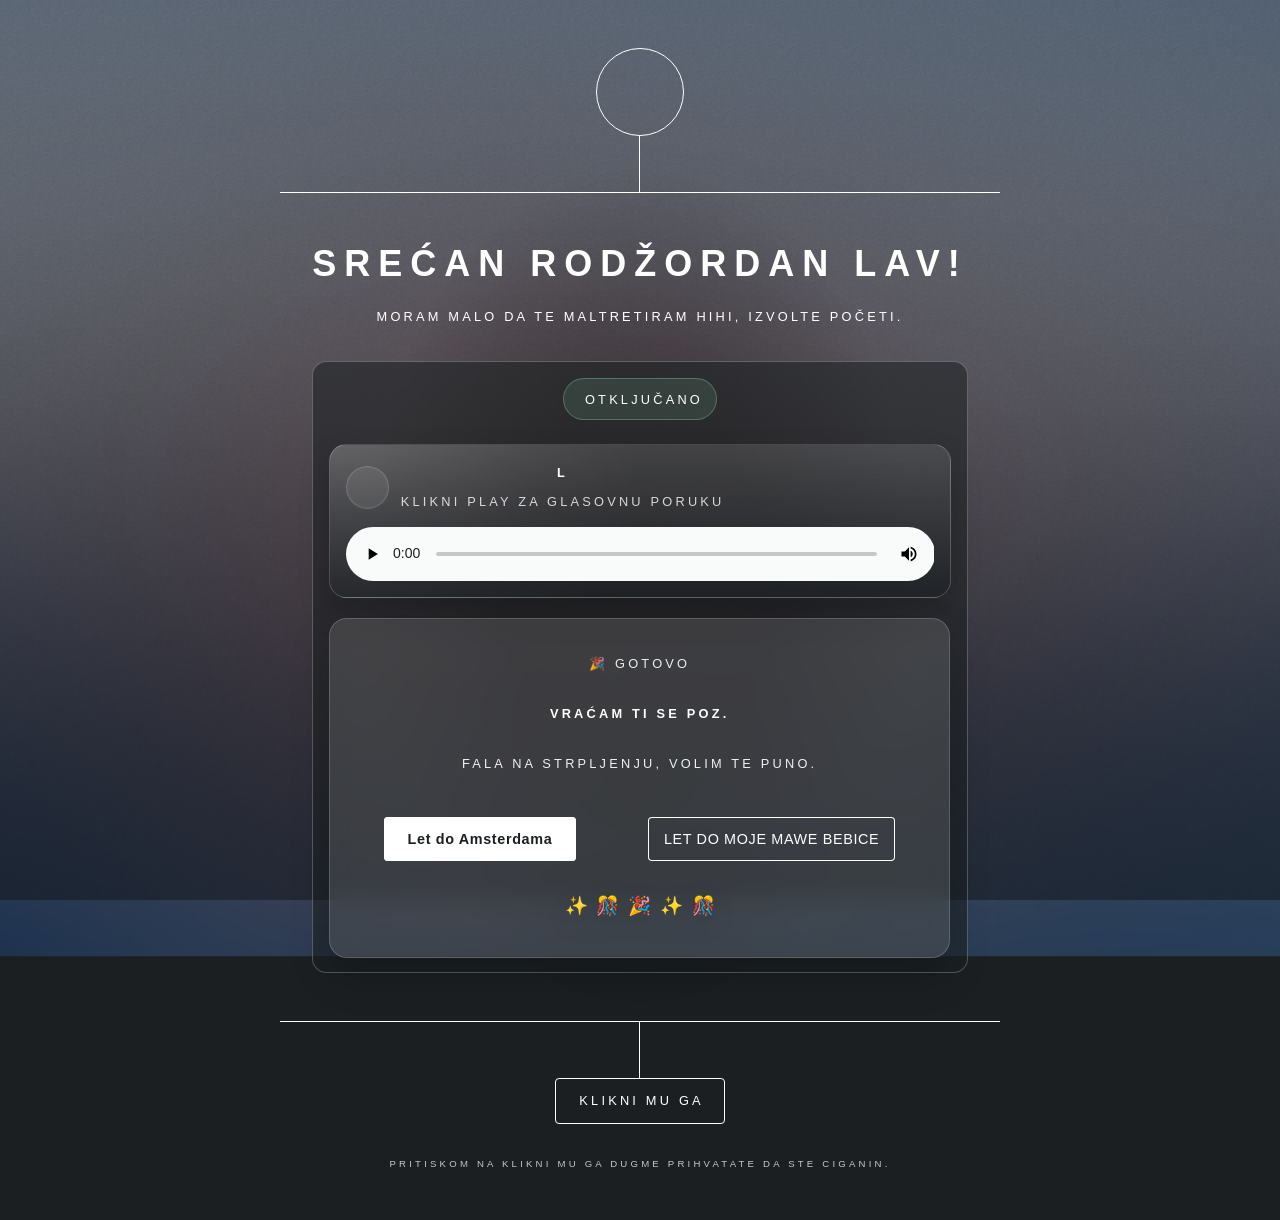
<file: index.html>
<!DOCTYPE HTML>
<!--Daj nemoj zezati da ovo čitaš, mani se sajta-->
<html>
	<head>
		<title>SREĆAN ROĐENDAN FUFI</title>
		<meta charset="utf-8" />
		<meta name="viewport" content="width=device-width, initial-scale=1, user-scalable=no" />
		<link rel="icon" type="image/jpeg" href="images/stevke.enc" />
		<link rel="stylesheet" href="assets/css/main.css" />
		<noscript><link rel="stylesheet" href="assets/css/noscript.css" /></noscript>
	</head>
	<body class="is-preload">

		<!-- Wrapper -->
			<div id="wrapper">

				<!-- Header -->
					<header id="header">
						<div class="logo">
							<span class="icon solid fa-birthday-cake"></span>
						</div>
						<div class="content">
							<div class="inner">
								<h1>Srećan rodžordan lav!</h1>
								<p>Moram malo da te maltretiram hihi, izvolte početi.</p>
								<div class="return-countdown" id="returnCountdown">
									<div class="voice-locked" id="voiceLocked">
										<p class="voice-badge"><span class="icon solid fa-lock"></span> Zapečaćena glasovna</p>
										<p class="countdown-label">Otvara se 18. juna 2026. u ponoć</p>
										<p class="countdown-value" id="countdownValue">--:--:--</p>
										<p class="voice-hint">Nemoš da me sušaš još.</p>
									</div>
									<div class="voice-unlocked" id="voiceUnlocked" hidden>
										<p class="voice-badge voice-badge-open"><span class="icon solid fa-envelope-open-text"></span> Otključano</p>
										<div class="voice-player-shell">
											<div class="voice-player-head">
												<div class="voice-player-mark">
														<span class="icon solid fa-headphones"></span>
												</div>
												<div class="voice-player-copy">
													<p class="voice-player-title">L</p>
													<p class="voice-player-subtitle">Klikni play za glasovnu poruku</p>
												</div>
											</div>
											<audio class="voice-audio" controls preload="metadata" src="images/lav.ogg"></audio>
										</div>
									</div>
									<div class="return-home-countdown" id="homeCountdownWrap">
										<p class="voice-badge"><span class="icon solid fa-house"></span> Povratak kući</p>
										<p class="countdown-label">Odbrojavanje do 20. juna 2026. u ponoć</p>
										<p class="countdown-value" id="homeCountdownValue">--:--:--</p>
										<p class="voice-hint">Stižem ti lavvvv</p>
									</div>
									<div class="return-celebration" id="returnCelebration" hidden>
										<p class="celebration-badge">🎉 GOTOVO</p>
										<p class="celebration-title">Vraćam ti se poz.</p>
										<p class="celebration-copy">Fala na strpljenju, volim te puno.</p>
										<div class="celebration-links">
											<a class="button primary celebration-link" href="https://www.flightaware.com/live/flight/KLM1758" target="_blank" rel="noopener noreferrer">Let do Amsterdama</a>
											<a class="button celebration-link" href="https://www.flightaware.com/live/flight/KLM1985" target="_blank" rel="noopener noreferrer">LET DO MOJE MAWE BEBICE</a>
										</div>
										<div class="celebration-confetti" aria-hidden="true">
											<span>✨</span><span>🎊</span><span>🎉</span><span>✨</span><span>🎊</span>
										</div>
									</div>
								</div>
							</div>
						</div>
						<nav>
							<ul>
								<li><a href="#prvopitanje">Klikni mu ga</a></li>
							</ul>
						</nav>
					</header>

				<!-- Main -->
					<div id="main">

						<!-- Prvo pitanje -->
							<article id="prvopitanje" class="love-article">
								<h2 class="major">Jel me voliš?</h2>
								<div class="love-panel">
									<p class="love-copy">Pazi šta radiš nemoj da te sanjam.</p>
									<div class="love-actions">
										<button type="button" class="button primary love-yes" id="loveYes">Da</button>
										<button type="button" class="button love-no" id="loveNo">Ne</button>
									</div>
									<div class="love-result" id="loveResult" hidden>
										<div class="love-result-frame">
											<img src="images/beba.webp" alt="Beba koja se smeje" />
											<p>znao sam da me voliš hihi</p>
											<a href="#r2-korak-x9q2" class="button primary love-next" id="loveNext" hidden>Teraj dalje</a>
										</div>
									</div>
								</div>
							</article>

						<!-- Drugo pitanje (mamac hash) -->
							<article id="drugopitanje" class="love-article love-article-note">
								<h2 class="major">Drugo pitanje</h2>
								<div class="love-panel">
									<p class="love-copy">ne preskači korake prebiću te nemaš pojma :P</p>
								</div>
							</article>

						<!-- Drugo pitanje (pravi hash) -->
							<article id="r2-korak-x9q2" class="love-article love-second-real">
								<h2 class="major">Drugo pitanje</h2>
								<div class="love-panel">
									<p class="love-copy">Koliko mi nedostaješ?</p>
									<div class="second-options" id="secondOptions">
										<button type="button" class="button second-answer" data-answer="wrong">1. Nebitna si</button>
										<button type="button" class="button second-answer" data-answer="wrong">2. Malo</button>
										<button type="button" class="button second-answer" data-answer="wrong">3. 'Naaaaako</button>
										<button type="button" class="button primary second-answer" data-answer="right">4. Toliko da ti pravim sajt kad god imam trunku slobodnog vremena</button>
									</div>
									<div class="love-result" id="secondResult" hidden>
										<div class="love-result-frame">
											<img id="secondResultImage" src="images/zec.webp" alt="Zec" />
											<p id="secondResultText">nije tačno ali okej :(</p>
											<a href="#r3-korak-m7p4" class="button primary">Vlado maltretiraj me još</a>
										</div>
									</div>
								</div>
							</article>

						<!-- Trece pitanje (mamac hash) -->
							<article id="trecepitanje" class="love-article love-article-note">
								<h2 class="major">Treće pitanje</h2>
								<div class="love-panel">
									<p class="love-copy">ne preskači korake prebiću te nemaš pojma :P</p>
								</div>
							</article>

						<!-- Trece pitanje (pravi hash) -->
							<article id="r3-korak-m7p4" class="love-article love-third-real">
								<h2 class="major">Treće pitanje</h2>
								<div class="love-panel">
									<p class="love-copy">E sad malo jači maltret hehehehe</p>
									<p class="love-copy">Prevedi payload:</p>
									<pre class="challenge-payload"><code>YnJhdm8gaGFrZXJ1IG1vag==</code></pre>
									<p class="love-copy">Šta je plain text poruka?</p>
									<div class="challenge-answer">
										<input type="text" id="thirdChallengeInput" placeholder="Upiši odgovor" autocomplete="off" />
										<button type="button" class="button primary" id="thirdChallengeCheck">Proveri</button>
									</div>
									<div class="challenge-outcome" id="thirdChallengeOutcome" hidden>
										<p class="challenge-result" id="thirdChallengeResult"></p>
										<video id="thirdSuccessVideo" class="challenge-video" src="images/kiss.mp4" playsinline muted loop preload="metadata" hidden></video>
										<a href="#zavrsnica-l4v" class="button primary" id="finalPageLink" hidden>Otiđi na nagradu</a>
									</div>
								</div>
							</article>

						<!-- Zavrsna stranica -->
							<article id="zavrsnica-l4v" class="love-article love-article-note">
								<h2 class="major">BRAVO LJUBAVIIII!!!</h2>
								<div class="love-panel">
									<span class="image main"><img src="images/džordan.png" alt="Džordan" /></span>
									<p class="love-copy">Čestitam gospođo ljubavi, uspešno ste preživeli maltret, za nagradu se obratite Vašoj jačoj polovini. Puno Vas volim i ljubim i grlim i mazim i maltretiram i smaram, sporcki poz.</p>
								</div>
							</article>


					</div>

				<!-- Footer -->
					<footer id="footer">
						<p class="copyright">pritiskom na klikni mu ga dugme prihvatate da ste ciganin.</p>
					</footer>

			</div>

		<!-- BG -->
			<div id="bg"></div>

		<!-- Scripts -->
			<script src="assets/js/jquery.min.js"></script>
			<script src="assets/js/browser.min.js"></script>
			<script src="assets/js/breakpoints.min.js"></script>
			<script src="assets/js/util.js"></script>
			<script src="assets/js/main.js"></script>
			<script>
				(function () {
					var countdownValue = document.getElementById('countdownValue');
						var homeCountdownValue = document.getElementById('homeCountdownValue');
					var voiceLocked = document.getElementById('voiceLocked');
					var voiceUnlocked = document.getElementById('voiceUnlocked');
					var homeCountdownWrap = document.getElementById('homeCountdownWrap');
					var returnCelebration = document.getElementById('returnCelebration');
					var countdownTarget = new Date(2026, 5, 18, 0, 0, 0);
						var homeCountdownTarget = new Date(2026, 5, 20, 0, 0, 0);

					function pad(value) {
						return String(value).padStart(2, '0');
					}

					function updateCountdown() {
							if (!countdownValue && !homeCountdownValue)
							return;

						var diffMs = countdownTarget.getTime() - Date.now();
							var homeDiffMs = homeCountdownTarget.getTime() - Date.now();

						if (homeCountdownValue) {
							if (homeDiffMs <= 0) {
								homeCountdownValue.textContent = '00:00:00';
								if (homeCountdownWrap)
									homeCountdownWrap.hidden = true;
								if (returnCelebration)
									returnCelebration.hidden = false;
							}
							else {
								var homeTotalSeconds = Math.floor(homeDiffMs / 1000);
								var homeHours = Math.floor(homeTotalSeconds / 3600);
								var homeMinutes = Math.floor((homeTotalSeconds % 3600) / 60);
								var homeSeconds = homeTotalSeconds % 60;
								homeCountdownValue.textContent = pad(homeHours) + ':' + pad(homeMinutes) + ':' + pad(homeSeconds);
								if (homeCountdownWrap)
									homeCountdownWrap.hidden = false;
								if (returnCelebration)
									returnCelebration.hidden = true;
							}
						}

						if (diffMs <= 0) {
							countdownValue.textContent = '00:00:00';
							if (voiceLocked)
								voiceLocked.hidden = true;
							if (voiceUnlocked)
								voiceUnlocked.hidden = false;
						}
						else {
							var totalSeconds = Math.floor(diffMs / 1000);
							var hours = Math.floor(totalSeconds / 3600);
							var minutes = Math.floor((totalSeconds % 3600) / 60);
							var seconds = totalSeconds % 60;

							if (countdownValue)
								countdownValue.textContent = pad(hours) + ':' + pad(minutes) + ':' + pad(seconds);
							if (voiceLocked)
								voiceLocked.hidden = false;
							if (voiceUnlocked)
								voiceUnlocked.hidden = true;
							}
					}

					updateCountdown();
					window.setInterval(updateCountdown, 1000);

					var loveArticle = document.getElementById('prvopitanje');
					if (!loveArticle)
						return;

					var loveActions = loveArticle.querySelector('.love-actions');
					var yesButton = document.getElementById('loveYes');
					var noButton = document.getElementById('loveNo');
					var loveResult = document.getElementById('loveResult');
					var loveNext = document.getElementById('loveNext');
					var secondOptions = document.getElementById('secondOptions');
					var secondResult = document.getElementById('secondResult');
					var secondResultImage = document.getElementById('secondResultImage');
					var secondResultText = document.getElementById('secondResultText');
					var thirdChallengeInput = document.getElementById('thirdChallengeInput');
					var thirdChallengeCheck = document.getElementById('thirdChallengeCheck');
					var thirdChallengeOutcome = document.getElementById('thirdChallengeOutcome');
					var thirdChallengeResult = document.getElementById('thirdChallengeResult');
					var thirdSuccessVideo = document.getElementById('thirdSuccessVideo');
					var finalPageLink = document.getElementById('finalPageLink');
					var thirdChallengeSolved = false;
					var noScale = 1;
					var yesScale = 1;
					var noOffsetX = 0;
					var noOffsetY = 0;
					var noFixedX = 0;
					var noFixedY = 0;

					function clamp(value, min, max) {
						return Math.max(min, Math.min(max, value));
					}

					function updateButtonTransforms() {
						yesButton.style.setProperty('--yes-scale', yesScale.toFixed(3));
						noButton.style.setProperty('--no-scale', noScale.toFixed(3));
						noButton.style.setProperty('--no-x', noOffsetX.toFixed(1) + 'px');
						noButton.style.setProperty('--no-y', noOffsetY.toFixed(1) + 'px');
						noButton.style.setProperty('--no-left', noFixedX.toFixed(1) + 'px');
						noButton.style.setProperty('--no-top', noFixedY.toFixed(1) + 'px');
					}

					function isFirstQuestionActive() {
						return loveArticle.classList.contains('active');
					}

					function canUseFirstQuestionButtons() {
						return isFirstQuestionActive() && !yesButton.disabled;
					}
					function moveNoButtonViewport(cursorX, cursorY) {
						var margin = 18;
						var width = Math.max(64, noButton.offsetWidth);
						var height = Math.max(44, noButton.offsetHeight);
						var maxX = Math.max(margin, window.innerWidth - width - margin);
						var maxY = Math.max(margin, window.innerHeight - height - margin);

						var candidateX = margin + Math.random() * (maxX - margin);
						var candidateY = margin + Math.random() * (maxY - margin);

						if (typeof cursorX === 'number' && typeof cursorY === 'number') {
							for (var i = 0; i < 7; i++) {
								var dx = (candidateX + width / 2) - cursorX;
								var dy = (candidateY + height / 2) - cursorY;
								if (Math.sqrt(dx * dx + dy * dy) > 170)
									break;
								candidateX = margin + Math.random() * (maxX - margin);
								candidateY = margin + Math.random() * (maxY - margin);
							}
						}

						noFixedX = candidateX;
						noFixedY = candidateY;
						noButton.classList.add('escape-mode');
						updateButtonTransforms();
					}

					function resetNoButtonPosition() {
						noButton.classList.remove('escape-mode');
						noOffsetX = 0;
						noOffsetY = 0;
						updateButtonTransforms();
					}

					function moveNoButton(event) {
						var bounds = loveActions.getBoundingClientRect();
						var noBounds = noButton.getBoundingClientRect();
						var centerX = noBounds.left + noBounds.width / 2;
						var centerY = noBounds.top + noBounds.height / 2;
						var deltaX = centerX - event.clientX;
						var deltaY = centerY - event.clientY;
						var distance = Math.sqrt(deltaX * deltaX + deltaY * deltaY) || 1;
						var pushX = (deltaX / distance) * 140;
						var pushY = (deltaY / distance) * 70;

						noOffsetX = clamp(noOffsetX + pushX, -160, 160);
						noOffsetY = clamp(noOffsetY + pushY, -80, 80);

						var maxX = Math.max(0, bounds.width - noBounds.width);
						var maxY = Math.max(0, bounds.height - noBounds.height);

						if (Math.abs(noOffsetX) > maxX)
							noOffsetX = clamp(noOffsetX, -maxX, maxX);

						if (Math.abs(noOffsetY) > maxY)
							noOffsetY = clamp(noOffsetY, -maxY, maxY);

						updateButtonTransforms();
					}

					yesButton.addEventListener('click', function () {
						loveResult.hidden = false;
						loveResult.classList.add('is-visible');
						loveNext.hidden = false;
						yesButton.classList.add('is-celebrating');
						yesButton.disabled = true;
						noButton.disabled = true;
						resetNoButtonPosition();
					});

					noButton.addEventListener('click', function () {
						if (noButton.disabled)
							return;
						noScale = Math.max(0.5, noScale - 0.08);
						yesScale = Math.min(1.45, yesScale + 0.06);
						moveNoButtonViewport();
						updateButtonTransforms();
					});

					noButton.addEventListener('mouseenter', function (event) {
						if (!canUseFirstQuestionButtons())
							return;
						moveNoButton(event);
						moveNoButtonViewport(event.clientX, event.clientY);
					});
					loveActions.addEventListener('mousemove', function (event) {
						if (!canUseFirstQuestionButtons())
							return;
						if (event.target === noButton || noButton.contains(event.target))
							moveNoButton(event);
					});

					document.addEventListener('mousemove', function (event) {
						if (!canUseFirstQuestionButtons())
							return;
						var rect = noButton.getBoundingClientRect();
						var nearX = event.clientX > (rect.left - 120) && event.clientX < (rect.right + 120);
						var nearY = event.clientY > (rect.top - 90) && event.clientY < (rect.bottom + 90);
						if (nearX && nearY)
							moveNoButtonViewport(event.clientX, event.clientY);
					});

					if (secondOptions && secondResult && secondResultImage && secondResultText) {
						secondOptions.addEventListener('click', function (event) {
							var target = event.target;
							if (!target.classList.contains('second-answer'))
								return;

							var isRight = target.getAttribute('data-answer') === 'right';

							if (isRight) {
								secondResultImage.src = 'images/maca.webp';
								secondResultImage.alt = 'Maca';
								secondResultText.textContent = 'tako je ljubavi';
							}
							else {
								secondResultImage.src = 'images/zec.webp';
								secondResultImage.alt = 'Zec';
								secondResultText.textContent = 'nije tačno ali okej :(';
							}

							secondResult.hidden = false;
							secondResult.classList.add('is-visible');

							var allSecondAnswers = secondOptions.querySelectorAll('.second-answer');
							for (var i = 0; i < allSecondAnswers.length; i++)
								allSecondAnswers[i].disabled = true;
						});
					}

					if (thirdChallengeInput && thirdChallengeCheck && thirdChallengeResult) {
						if (finalPageLink)
							finalPageLink.hidden = true;
						if (thirdSuccessVideo)
							thirdSuccessVideo.hidden = true;
						if (thirdChallengeOutcome)
							thirdChallengeOutcome.hidden = true;

						function normalizeAnswer(value) {
							return value
								.toLowerCase()
								.replace(/[čć]/g, 'c')
								.replace(/[š]/g, 's')
								.replace(/[ž]/g, 'z')
								.replace(/[đ]/g, 'dj')
								.replace(/[^a-z0-9\s]/g, '')
								.replace(/\s+/g, ' ')
								.trim();
						}

						function checkThirdChallenge() {
							var answer = normalizeAnswer(thirdChallengeInput.value);
							var isCorrect = answer === 'bravo hakeru moj';

							thirdChallengeResult.classList.remove('is-success', 'is-fail');
							if (thirdChallengeOutcome)
								thirdChallengeOutcome.hidden = false;

							if (isCorrect) {
								thirdChallengeSolved = true;
								thirdChallengeResult.textContent = 'To majstore, svaka čast na čet džipitiovanju!!!';
								thirdChallengeResult.classList.add('is-success');
								if (thirdSuccessVideo) {
									thirdSuccessVideo.hidden = false;
									thirdSuccessVideo.currentTime = 0;
									thirdSuccessVideo.play().catch(function () {});
								}
								if (finalPageLink)
									finalPageLink.hidden = false;

								thirdChallengeInput.readOnly = true;
								thirdChallengeInput.disabled = true;
								thirdChallengeCheck.disabled = true;
							}
							else {
								thirdChallengeResult.textContent = 'Netacno. Hint: dekodiraj Base64 payload.';
								thirdChallengeResult.classList.add('is-fail');
								if (thirdSuccessVideo)
									thirdSuccessVideo.hidden = true;
								if (finalPageLink)
									finalPageLink.hidden = true;
							}
						}

						thirdChallengeCheck.addEventListener('click', checkThirdChallenge);
						thirdChallengeInput.addEventListener('keydown', function (event) {
							if (event.key === 'Enter') {
								event.preventDefault();
								checkThirdChallenge();
							}
						});
					}

					window.addEventListener('hashchange', function () {
						if (location.hash === '#r3-korak-m7p4' && finalPageLink && !thirdChallengeSolved)
							finalPageLink.hidden = true;
						if (location.hash !== '#prvopitanje')
							resetNoButtonPosition();
					});

					updateButtonTransforms();
				})();
			</script>

	</body>
</html>
</file>
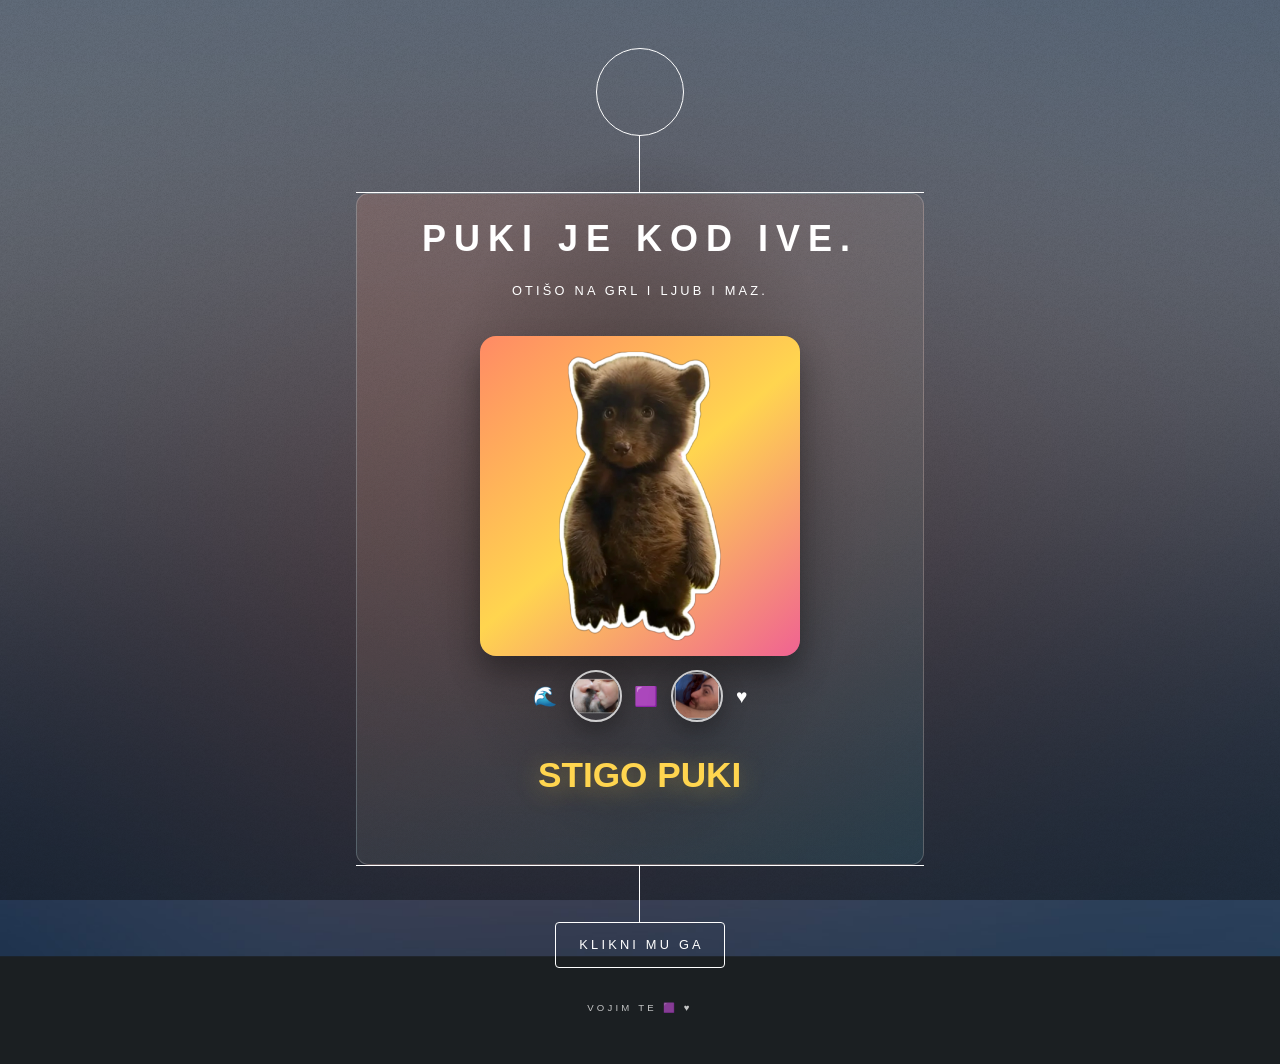
<file: puki-na-brodu.html>
<!-- beži bre ne čitaj skloni se -->
<!DOCTYPE HTML>
<html>
	<head>
		<title>PUKI NA BRODU</title>
		<meta charset="utf-8" />
		<meta name="viewport" content="width=device-width, initial-scale=1, user-scalable=no" />
		<link rel="icon" type="image/webp" href="images/puki.webp" />
		<link rel="stylesheet" href="assets/css/main.css" />
		<noscript><link rel="stylesheet" href="assets/css/noscript.css" /></noscript>
		<style>
			:root {
				--boja-1: #ff8a65;
				--boja-2: #ffd54f;
				--boja-3: #4dd0e1;
				--boja-4: #f06292;
				--staklo: rgba(255, 255, 255, 0.08);
			}

			#header .content .inner {
				background: linear-gradient(145deg, rgba(255, 138, 101, 0.16), rgba(77, 208, 225, 0.1));
				border: 1px solid rgba(255, 255, 255, 0.2);
				border-radius: 0.8rem;
				padding: 1.35rem;
			}

			.osmeh-red {
				display: flex;
				justify-content: center;
				align-items: center;
				gap: 0.8rem;
				margin-top: 0.9rem;
				font-size: 1.2rem;
			}

			.ukras-slika {
				width: 52px;
				height: 52px;
				border-radius: 50%;
				object-fit: cover;
				border: 2px solid rgba(255, 255, 255, 0.75);
				box-shadow: 0 10px 24px rgba(0, 0, 0, 0.3);
			}

			.puki-glavna-slika-okvir {
				margin: 1rem auto 0;
				width: min(320px, 88%);
				padding: 0.35rem;
				border-radius: 1rem;
				background: linear-gradient(140deg, var(--boja-1), var(--boja-2), var(--boja-4));
				box-shadow: 0 16px 30px rgba(0, 0, 0, 0.35);
			}

			.puki-glavna-slika {
				display: block;
				width: 100%;
				aspect-ratio: 1 / 1;
				object-fit: cover;
				border-radius: 0.8rem;
			}

			.brod-kutija {
				display: grid;
				gap: 1.25rem;
			}

			.pretraga-kutija {
				margin-bottom: 1.5rem;
				padding: 1rem 1rem 0.9rem;
				border: 1px solid rgba(255, 255, 255, 0.2);
				border-radius: 0.8rem;
				background: linear-gradient(135deg, rgba(255, 138, 101, 0.14), rgba(77, 208, 225, 0.08));
				box-shadow: 0 14px 28px rgba(0,0,0,0.18);
			}

			.pretraga-label {
				display: block;
				margin-bottom: 0.65rem;
				font-size: 0.82rem;
				letter-spacing: 0.14rem;
				text-transform: uppercase;
				opacity: 0.9;
			}

			.pretraga-okvir {
				display: flex;
				align-items: center;
				gap: 0.6rem;
				padding: 0.8rem 0.9rem;
				border-radius: 999px;
				background: rgba(255, 255, 255, 0.04);
				border: 1px solid rgba(255, 255, 255, 0.2);
				transition: border-color 180ms ease, box-shadow 180ms ease;
			}

			.pretraga-okvir:focus-within {
				border-color: rgba(255, 213, 79, 0.9);
				box-shadow: 0 0 0 3px rgba(255, 213, 79, 0.12);
			}

			.pretraga-okvir input {
				width: 100%;
				background: transparent;
				border: none;
				color: #fff;
				font: inherit;
				padding: 0;
				outline: none;
			}

			.pretraga-okvir input::placeholder {
				color: rgba(255,255,255,0.6);
			}

			.pretraga-ikona {
				font-size: 1.15rem;
			}

			.pretraga-tagovi {
				display: flex;
				flex-wrap: wrap;
				gap: 0.5rem;
				margin-top: 0.8rem;
			}

			.pretraga-tag {
				display: inline-flex;
				align-items: center;
				justify-content: center;
				min-height: 2.35rem;
				padding: 0.42rem 0.72rem;
				border-radius: 999px;
				border: 1px solid rgba(255,255,255,0.18);
				background: rgba(255,255,255,0.04);
				color: #fff;
				font-size: 0.72rem;
				letter-spacing: 0.03rem;
				cursor: pointer;
				transition: transform 180ms ease, background 180ms ease, border-color 180ms ease;
			}

			.pretraga-tag:hover {
				transform: translateY(-1px);
				background: rgba(255, 213, 79, 0.08);
				border-color: rgba(255, 213, 79, 0.75);
			}

			.pretraga-tag.izabrano {
				background: linear-gradient(135deg, var(--boja-1), var(--boja-4));
				border-color: transparent;
				box-shadow: 0 8px 18px rgba(240, 98, 146, 0.22);
			}

			.pretraga-odgovor {
				display: none;
				margin-top: 0.9rem;
				padding: 0.9rem 1rem;
				border-left: 3px solid var(--boja-2);
				border-radius: 0.6rem;
				background: rgba(255,255,255,0.04);
				animation: poruka-uzdah 440ms ease;
			}

			.pretraga-odgovor.otvoreno {
				display: block;
			}

			.pretraga-odgovor strong {
				color: #ffd54f;
			}

			@keyframes poruka-uzdah {
				0% { opacity: 0; transform: translateY(8px); }
				100% { opacity: 1; transform: translateY(0); }
			}

			.stranice-tabovi {
				display: flex;
				flex-wrap: wrap;
				gap: 0.55rem;
				margin: 0.3rem 0 1.15rem;
			}

			.stranica-dugme {
				padding: 0.5rem 0.85rem;
				border-radius: 999px;
				border: 1px solid rgba(255,255,255,0.18);
				background: rgba(255,255,255,0.04);
				color: #fff;
				font-size: 0.72rem;
				letter-spacing: 0.04rem;
				text-transform: uppercase;
				cursor: pointer;
				transition: all 180ms ease;
			}

			.stranica-dugme.aktivan {
				background: linear-gradient(135deg, var(--boja-1), var(--boja-4));
				border-color: transparent;
				box-shadow: 0 10px 22px rgba(240, 98, 146, 0.25);
			}

			.brod-kartica {
				border: 1px solid rgba(255, 255, 255, 0.25);
				border-radius: 0.5rem;
				padding: 1rem 1.1rem;
				background: linear-gradient(135deg, var(--staklo), rgba(255, 255, 255, 0.02));
				backdrop-filter: blur(6px);
				cursor: pointer;
				transition: transform 180ms ease, border-color 180ms ease, box-shadow 180ms ease;
			}

			.brod-kartica:hover {
				transform: translateY(-2px);
				border-color: rgba(255, 213, 79, 0.75);
				box-shadow: 0 12px 24px rgba(0, 0, 0, 0.25);
			}

			.brod-kartica:focus-visible {
				outline: 2px solid var(--boja-2);
				outline-offset: 2px;
			}

			.brod-oznaka {
				display: inline-flex;
				align-items: center;
				gap: 0.45rem;
				font-size: 0.75rem;
				letter-spacing: 0.16rem;
				text-transform: uppercase;
				opacity: 0.86;
			}

			.brod-kartica h3 {
				margin: 0.65rem 0 0.5rem;
				font-size: 1rem;
				letter-spacing: 0.05rem;
			}

			.brod-kartica p {
				margin: 0;
				line-height: 1.75;
			}

			.poruka-zaglavlje {
				display: flex;
				justify-content: space-between;
				align-items: center;
				gap: 0.8rem;
			}

			.poruka-emodzi {
				font-size: 1.25rem;
			}

			.poruka-hint {
				display: block;
				margin-top: 0.4rem;
				font-size: 0.8rem;
				opacity: 0.8;
			}

			.poruka-strelica {
				font-size: 1.1rem;
				opacity: 0.9;
				transition: transform 220ms ease;
			}

			.brod-kartica.otvorena .poruka-strelica {
				transform: rotate(180deg);
			}

			.poruka-sadrzaj {
				max-height: 0;
				overflow: hidden;
				opacity: 0;
				transform: translateY(-5px);
				transition: max-height 360ms ease, opacity 280ms ease, transform 280ms ease, margin-top 280ms ease;
				margin-top: 0;
			}

			.brod-kartica.otvorena .poruka-sadrzaj {
				max-height: 420px;
				opacity: 1;
				transform: translateY(0);
				margin-top: 0.65rem;
			}

			.slika-poruke {
				width: 100%;
				max-width: 320px;
				display: block;
				margin-top: 0.7rem;
				border-radius: 0.6rem;
				border: 1px solid rgba(255, 255, 255, 0.35);
			}

			.brod-odbrojavanje {
				font-size: 1.5rem;
				font-weight: 700;
				letter-spacing: 0.08rem;
				line-height: 1.2;
				word-break: break-word;
			}

			#header .content .inner .brod-odbrojavanje.stigao-puki {
				margin-top: 1.1rem;
				font-size: 2.2rem;
				letter-spacing: 0;
				color: var(--boja-2);
				text-shadow: 0 4px 24px rgba(255, 213, 79, 0.38);
				animation: dolazak-puki 700ms cubic-bezier(0.2, 0.8, 0.2, 1) both;
			}

			@keyframes dolazak-puki {
				0% { opacity: 0; transform: translateY(8px) scale(0.94); }
				70% { opacity: 1; transform: translateY(0) scale(1.03); }
				100% { opacity: 1; transform: scale(1); }
			}

			.brod-podtekst {
				opacity: 0.84;
				margin-top: 0.35rem;
				font-size: 0.92rem;
			}

			.letovi-okvir {
				margin: 1rem auto 0;
				max-width: 30rem;
				padding: 0.8rem;
				border: 1px solid rgba(255, 255, 255, 0.18);
				border-radius: 0.7rem;
				background: rgba(255, 255, 255, 0.04);
			}

			.letovi-naslov {
				margin: 0 0 0.55rem;
				font-size: 0.75rem;
				letter-spacing: 0.1rem;
				text-transform: uppercase;
				opacity: 0.78;
			}

			.letovi-lista {
				display: grid;
				grid-template-columns: repeat(2, minmax(0, 1fr));
				gap: 0.55rem;
			}

			.let-link {
				display: flex;
				flex-direction: column;
				align-items: flex-start;
				gap: 0.15rem;
				min-width: 0;
				padding: 0.65rem 0.75rem;
				border: 1px solid rgba(255, 255, 255, 0.15);
				border-radius: 0.45rem;
				background: rgba(255, 255, 255, 0.035);
				color: #fff;
				text-align: left;
				text-decoration: none;
				transition: background 180ms ease, border-color 180ms ease, transform 180ms ease;
			}

			.let-link:hover {
				transform: translateY(-2px);
				border-color: rgba(255, 213, 79, 0.7);
				background: rgba(255, 213, 79, 0.08);
			}

			.let-link:focus-visible {
				outline: 2px solid var(--boja-2);
				outline-offset: 2px;
			}

			.let-broj {
				font-weight: 700;
				color: var(--boja-2);
			}

			.let-ruta {
				font-size: 0.72rem;
				line-height: 1.4;
				opacity: 0.85;
			}

			.napomena-azuriranje {
				display: block;
				margin-top: 0.75rem;
				font-size: 0.78rem;
				opacity: 0.65;
			}

			.vracen-status {
				color: #8bffb4;
				font-weight: 700;
			}

			@media screen and (max-width: 736px) {
				.brod-odbrojavanje {
					font-size: 1.2rem;
				}

				#header .content .inner .brod-odbrojavanje.stigao-puki {
					font-size: 1.65rem;
				}

				.ukras-slika {
					width: 42px;
					height: 42px;
				}

				.puki-glavna-slika-okvir {
					width: min(250px, 92%);
				}
			}
		</style>
	</head>
	<body class="is-preload">

		<div id="wrapper">
			<header id="header">
				<div class="logo">
					<span class="icon solid fa-ship"></span>
				</div>
				<div class="content">
					<div class="inner">
						<h1 id="naslovPovratka">Puki je na brodu.</h1>
						<p id="podnaslovPovratka">Otišo da pere ruke i gasi požare.</p>
						<div class="puki-glavna-slika-okvir">
							<img class="puki-glavna-slika" src="images/puki.webp" alt="Puki na početnoj" />
						</div>
						<div class="osmeh-red" aria-hidden="true">
							<span>🌊</span>
							<img class="ukras-slika" src="images/ljub.webp" alt="" />
							<span>🟪</span>
							<img class="ukras-slika" src="images/grl.webp" alt="" />
							<span>♥️</span>
						</div>
						<p class="brod-odbrojavanje" id="odbrojavanjeSati">Odbrojavanje</p>
						<p class="brod-podtekst" id="odbrojavanjeOpis">Puki povratak dan trijes prvi oktobar.</p>
								<div class="letovi-okvir" aria-label="Praćenje letova 31. oktobra">
									<p class="letovi-naslov">Pukijev put · 31. oktobar</p>
									<div class="letovi-lista">
										<a class="let-link" href="https://www.flightradar24.com/data/flights/kl1758" target="_blank" rel="noopener noreferrer" aria-label="Prati let KL1758 od Hamburga do Amsterdama">
											<span class="let-broj">✈ PRVI LET DO IVE</span>
											<span class="let-ruta">Hamburg → Amsterdam</span>
										</a>
										<a class="let-link" href="https://www.flightradar24.com/data/flights/kl1985" target="_blank" rel="noopener noreferrer" aria-label="Prati let KL1985 od Amsterdama do Srbije">
											<span class="let-broj">✈ DRUGI LET DO IVE</span>
											<span class="let-ruta">Amsterdam → Srbija</span>
										</a>
									</div>
								</div>
					</div>
				</div>
				<nav>
					<ul>
						<li><a href="#poruke">Klikni mu ga</a></li>
					</ul>
				</nav>
			</header>

			<div id="main">
				<article id="poruke">
					<h2 class="major">Otvori kad...</h2>
						<div class="pretraga-kutija">
							<p class="pretraga-label">Kako se danas osećate gospođice lav?</p>
							<div class="pretraga-tagovi" aria-label="Osećanja i potrebe">
								<button class="pretraga-tag" type="button" data-tag="teško">🌧️ Teško mi je</button>
								<button class="pretraga-tag" type="button" data-tag="nedostaje">💌 Nedostaješ mi</button>
								<button class="pretraga-tag" type="button" data-tag="umorna">😴 Umorna sam</button>
								<button class="pretraga-tag" type="button" data-tag="tužna">🌧️ Tužna sam</button>
								<button class="pretraga-tag" type="button" data-tag="sama">🫂 Trebaš mi</button>
								<button class="pretraga-tag" type="button" data-tag="sreća">☀️ Srećna sam</button>
								<button class="pretraga-tag" type="button" data-tag="mir">🫧 Treba mi mir</button>
							</div>
						</div>

					<div class="brod-kutija">
							<section class="brod-kartica poruka-kartica" id="karticaUvekTu" data-kategorija="bliskost" data-emocije="nedostaje" data-tags="nedostaje ljubav bliskost volim te topao" role="button" tabindex="0" aria-expanded="false" aria-controls="sadrzajUvekTu">
							<p class="brod-oznaka"><span class="icon solid fa-envelope-open-text"></span> Poruka</p>
							<div class="poruka-zaglavlje">
								<h3>Otvori kad ti baš falim</h3>
								<span class="poruka-strelica" aria-hidden="true">▼</span>
							</div>
							<span class="poruka-hint"><span class="poruka-emodzi" aria-hidden="true">💌</span> Klikni karticu da otvoriš poruku.</span>
							<div class="poruka-sadrzaj" id="sadrzajUvekTu">
								<p>
									A bre stenčugo...<br />
									Nemo pačeš, mnogo te vojim i nedostaješ mi.<br />
									Brzo se vraćam, nećeš ni osetiti. 🟪 
								</p>
								<img class="slika-poruke" src="images/WhatsApp Image 2026-08-28 at 14.34.20.jpeg" alt="Puki i ti u bliskom trenutku" />
							</div>
						</section>

						<section class="brod-kartica poruka-kartica" id="karticaPet" data-kategorija="teško" data-emocije="teško" data-tags="teško tuga nevolja stres nervozna nesigurnost" role="button" tabindex="0" aria-expanded="false" aria-controls="sadrzajPet">
							<p class="brod-oznaka"><span class="icon solid fa-envelope-open-text"></span> Poruka</p>
							<div class="poruka-zaglavlje">
								<h3>Otvori kad ti je najteže</h3>
								<span class="poruka-strelica" aria-hidden="true">▼</span>
							</div>
							<span class="poruka-hint"><span class="poruka-emodzi" aria-hidden="true">💌</span> Klikni karticu da otvoriš poruku.</span>
							<div class="poruka-sadrzaj" id="sadrzajPet">
								<p>
									Lavv znam da ti je ponekad teško kad ti se nakupi sve, i problemi i obaveze i nemanje pukija, i da se osećaš kao da sama prolaziš kroz to.<br />
									Kad ti se to desi, otvori ovu poruku i seti se da nisi sama u tome. Ja sam ovde, iako nisam pored tebe.<br />
									Ti si moja najvažnija stvar, i to se ne menja ni kad je lako ni kad je teško u životu.
								</p>
								<img class="slika-poruke" src="images/WhatsApp Image 2026-08-28 at 14.34.21 (1).jpeg" alt="Puki i ti zajedno" />
							</div>
						</section>

						<section class="brod-kartica poruka-kartica" id="karticaDevetMeseci" data-emocije="devet meseci" role="button" tabindex="0" aria-expanded="false" aria-controls="sadrzajDevetMeseci">
							<p class="brod-oznaka"><span class="icon solid fa-heart"></span> 9 meseci</p>
							<div class="poruka-zaglavlje">
								<h3>Otvori kad slavimo 9 meseci</h3>
								<span class="poruka-strelica" aria-hidden="true">▼</span>
							</div>
							<span class="poruka-hint"><span class="poruka-emodzi" aria-hidden="true">🎉</span> Posebna poruka za naš mali datum.</span>
							<div class="poruka-sadrzaj" id="sadrzajDevetMeseci">
								<p>
									Danas nam je devet meseci lav. Hvala ti za sve naše razgovore, grlove, gluposti i trenutke koje pamtim samo zato što su naši.<br />
									Nije svaki dan bio savršen, ali je svaki bio deo nečega što mi mnogo znači. Volim te i jedva čekam da te vidim.<br />
									Srećnih nam devet meseci. 🟪
								</p>
								<img class="slika-poruke" src="images/WhatsApp Image 2026-08-28 at 14.34.23.jpeg" alt="Puki i ti dok slavite devet meseci" />
							</div>
						</section>

						<section class="brod-kartica poruka-kartica" data-emocije="umorna" role="button" tabindex="0" aria-expanded="false" aria-controls="sadrzajUmorna">
							<p class="brod-oznaka"><span class="icon solid fa-envelope-open-text"></span> Poruka</p>
							<div class="poruka-zaglavlje">
								<h3>Otvori kad si umorna</h3>
								<span class="poruka-strelica" aria-hidden="true">▼</span>
							</div>
							<span class="poruka-hint"><span class="poruka-emodzi" aria-hidden="true">😴</span> Klikni karticu da otvoriš poruku.</span>
							<div class="poruka-sadrzaj" id="sadrzajUmorna">
								<p>
									Ne moraš danas sve da stigneš. Odmori malo, udahni i seti se da će ispitnih rokova biti uvek.<br />
									Sve će proći vremenom, ne moraš sve sama, puki je uvek tu za tebe. Volim te!
								</p>
								<img class="slika-poruke" src="images/WhatsApp Image 2026-08-28 at 14.34.21 (2).jpeg" alt="Puki i ti zajedno" />
							</div>
						</section>

						<section class="brod-kartica poruka-kartica" data-emocije="tužna" role="button" tabindex="0" aria-expanded="false" aria-controls="sadrzajTuzna">
							<p class="brod-oznaka"><span class="icon solid fa-envelope-open-text"></span> Poruka</p>
							<div class="poruka-zaglavlje">
								<h3>Otvori kad si tužna</h3>
								<span class="poruka-strelica" aria-hidden="true">▼</span>
							</div>
							<span class="poruka-hint"><span class="poruka-emodzi" aria-hidden="true">🌧️</span> Klikni karticu da otvoriš poruku.</span>
							<div class="poruka-sadrzaj" id="sadrzajTuzna">
								<p>Ne moraš da budeš dobro ovog trenutka. Voleo bih da mogu da te grl i maz i ljub, ali dok ne mogu, samo znaj da mislim na tebe i da će ovo proći. Tu sam za tebe.</p>
								<img class="slika-poruke" src="images/WhatsApp Image 2026-08-28 at 14.34.23 (1).jpeg" alt="Puki i ti zajedno" />
							</div>
						</section>

						<section class="brod-kartica poruka-kartica" data-emocije="sama" role="button" tabindex="0" aria-expanded="false" aria-controls="sadrzajSama">
							<p class="brod-oznaka"><span class="icon solid fa-envelope-open-text"></span> Poruka</p>
							<div class="poruka-zaglavlje">
								<h3>Otvori kad ti treba da znaš da sam tu</h3>
								<span class="poruka-strelica" aria-hidden="true">▼</span>
							</div>
							<span class="poruka-hint"><span class="poruka-emodzi" aria-hidden="true">🫂</span> Klikni karticu da otvoriš poruku.</span>
							<div class="poruka-sadrzaj" id="sadrzajSama">
								<p>Bez obzira na to koliko smo daleko, nisi sama. Seti se da uvek imaš medu koji stalno misli na tebe, i koji će uvek biti tu za tebe.</p>
								<img class="slika-poruke" src="images/WhatsApp Image 2026-08-28 at 14.34.22.jpeg" alt="Puki i ti u zajedničkom trenutku" />
							</div>
						</section>

						<section class="brod-kartica poruka-kartica" data-emocije="sreća" role="button" tabindex="0" aria-expanded="false" aria-controls="sadrzajSreca">
							<p class="brod-oznaka"><span class="icon solid fa-envelope-open-text"></span> Poruka</p>
							<div class="poruka-zaglavlje">
								<h3>Otvori kad si srećna</h3>
								<span class="poruka-strelica" aria-hidden="true">▼</span>
							</div>
							<span class="poruka-hint"><span class="poruka-emodzi" aria-hidden="true">☀️</span> Klikni karticu da otvoriš poruku.</span>
							<div class="poruka-sadrzaj" id="sadrzajSreca">
								<p> Vojim kad si srećna, čak i kada nisam tu da to vidim uživo. Zapamti kako se sad osećaš i čuvaj to dok se ne vratim!</p>
								<img class="slika-poruke" src="images/WhatsApp Image 2026-08-28 at 14.34.23.jpeg" alt="Puki i ti nasmejani" />
							</div>
						</section>

						<section class="brod-kartica poruka-kartica" data-emocije="mir" role="button" tabindex="0" aria-expanded="false" aria-controls="sadrzajMir">
							<p class="brod-oznaka"><span class="icon solid fa-envelope-open-text"></span> Poruka</p>
							<div class="poruka-zaglavlje">
								<h3>Otvori kad ti treba mir</h3>
								<span class="poruka-strelica" aria-hidden="true">▼</span>
							</div>
							<span class="poruka-hint"><span class="poruka-emodzi" aria-hidden="true">🫧</span> Klikni karticu da otvoriš poruku.</span>
							<div class="poruka-sadrzaj" id="sadrzajMir">
								<p>Skloni se na minut od svega i udahni. Ne moraš sve da rešiš sada. Zamisli da sam pored tebe i da smo ušuškani i da se mazimo. Vojim te i tu sam.</p>
								<img class="slika-poruke" src="images/WhatsApp Image 2026-08-28 at 14.34.25.jpeg" alt="Puki i ti u mirnom trenutku" />
							</div>
						</section>

					</div>
				</article>
			</div>

			<footer id="footer">
				<p class="copyright">vojim te 🟪 ♥️</p>
			</footer>
		</div>

		<div id="bg"></div>

		<script src="assets/js/jquery.min.js"></script>
		<script src="assets/js/browser.min.js"></script>
		<script src="assets/js/breakpoints.min.js"></script>
		<script src="assets/js/util.js"></script>
		<script src="assets/js/main.js"></script>
		<script>
			(function () {
					var KARTICE = Array.prototype.slice.call(document.querySelectorAll('.poruka-kartica'));
					var TRENUTNA_EMOCIJA = '';

				var povratakU = new Date('2026-10-31T23:25:00+01:00');
				var odbrojavanjeSatiEl = document.getElementById('odbrojavanjeSati');
				var odbrojavanjeOpisEl = document.getElementById('odbrojavanjeOpis');
				var letoviOkvirEl = document.querySelector('.letovi-okvir');
				var naslovPovratkaEl = document.getElementById('naslovPovratka');
				var podnaslovPovratkaEl = document.getElementById('podnaslovPovratka');

				
				function dopuniNulom(vrednost) {
					return String(vrednost).padStart(2, '0');
				}

				function azurirajOdbrojavanje() {
					if (!odbrojavanjeSatiEl || !odbrojavanjeOpisEl)
						return;

					var razlikaMs = povratakU.getTime() - Date.now();

					if (razlikaMs <= 0) {
						odbrojavanjeSatiEl.textContent = 'STIGO PUKI';
						odbrojavanjeSatiEl.classList.add('stigao-puki');
						odbrojavanjeOpisEl.textContent = '';
						if (naslovPovratkaEl)
							naslovPovratkaEl.textContent = 'Puki je kod Ive.';
						if (podnaslovPovratkaEl)
							podnaslovPovratkaEl.textContent = 'Otišo na grl i ljub i maz.';
						if (letoviOkvirEl) {
							letoviOkvirEl.remove();
							letoviOkvirEl = null;
						}
						return;
					}

					var ukupnoSekundi = Math.floor(razlikaMs / 1000);
					var ukupnoSati = Math.floor(ukupnoSekundi / 3600);
					var minuti = Math.floor((ukupnoSekundi % 3600) / 60);
					var sekunde = ukupnoSekundi % 60;

					odbrojavanjeSatiEl.textContent = 'Do Pukija: ' + ukupnoSati + 'h ' + dopuniNulom(minuti) + 'm ' + dopuniNulom(sekunde) + 's';
					odbrojavanjeOpisEl.textContent = 'Povratak planiran 31. oktobra oko 23:25.';
				}

					function normalizujTekst(vrednost) {
						return String(vrednost || '')
							.toLowerCase()
							.normalize('NFD')
							.replace(/[\u0300-\u036f]/g, '')
							.replace(/[^a-z0-9\s]/g, ' ')
							.replace(/\s+/g, ' ')
							.trim();
					}

					function filtrirajKartice() {
						var brojPrikazanihKartica = 0;

						for (var i = 0; i < KARTICE.length; i++) {
							var kartica = KARTICE[i];
							var emocijeKartice = kartica.getAttribute('data-emocije') || '';
							var ukljuci = true;

							if (TRENUTNA_EMOCIJA) {
								ukljuci = emocijeKartice.split(',').map(normalizujTekst).indexOf(TRENUTNA_EMOCIJA) !== -1;
							}

							kartica.style.display = ukljuci ? '' : 'none';
							if (ukljuci)
								brojPrikazanihKartica++;
						}

					}

				function promeniOtvorenostKartice(karticaEl) {
					var sadaOtvorena = karticaEl.classList.toggle('otvorena');
					karticaEl.setAttribute('aria-expanded', sadaOtvorena ? 'true' : 'false');
				}

				function poveziKarticeNaKlik() {
					var kartice = document.querySelectorAll('.poruka-kartica');
					for (var i = 0; i < kartice.length; i++) {
						kartice[i].addEventListener('click', function () {
							promeniOtvorenostKartice(this);
						});

						kartice[i].addEventListener('keydown', function (event) {
							if (event.key === 'Enter' || event.key === ' ') {
								event.preventDefault();
								promeniOtvorenostKartice(this);
							}
						});
					}
				}

					document.querySelectorAll('.pretraga-tag').forEach(function (tagDugme) {
						tagDugme.addEventListener('click', function () {
							var tag = this.getAttribute('data-tag');
							TRENUTNA_EMOCIJA = TRENUTNA_EMOCIJA === normalizujTekst(tag) ? '' : normalizujTekst(tag);
							document.querySelectorAll('.pretraga-tag').forEach(function (drugiTag) {
								drugiTag.classList.toggle('izabrano', drugiTag === tagDugme && TRENUTNA_EMOCIJA !== '');
							});
							filtrirajKartice();
						});
					});

				poveziKarticeNaKlik();
					filtrirajKartice();
				azurirajOdbrojavanje();
				window.setInterval(azurirajOdbrojavanje, 1000);
			})();
		</script>

	</body>
</html>
</file>
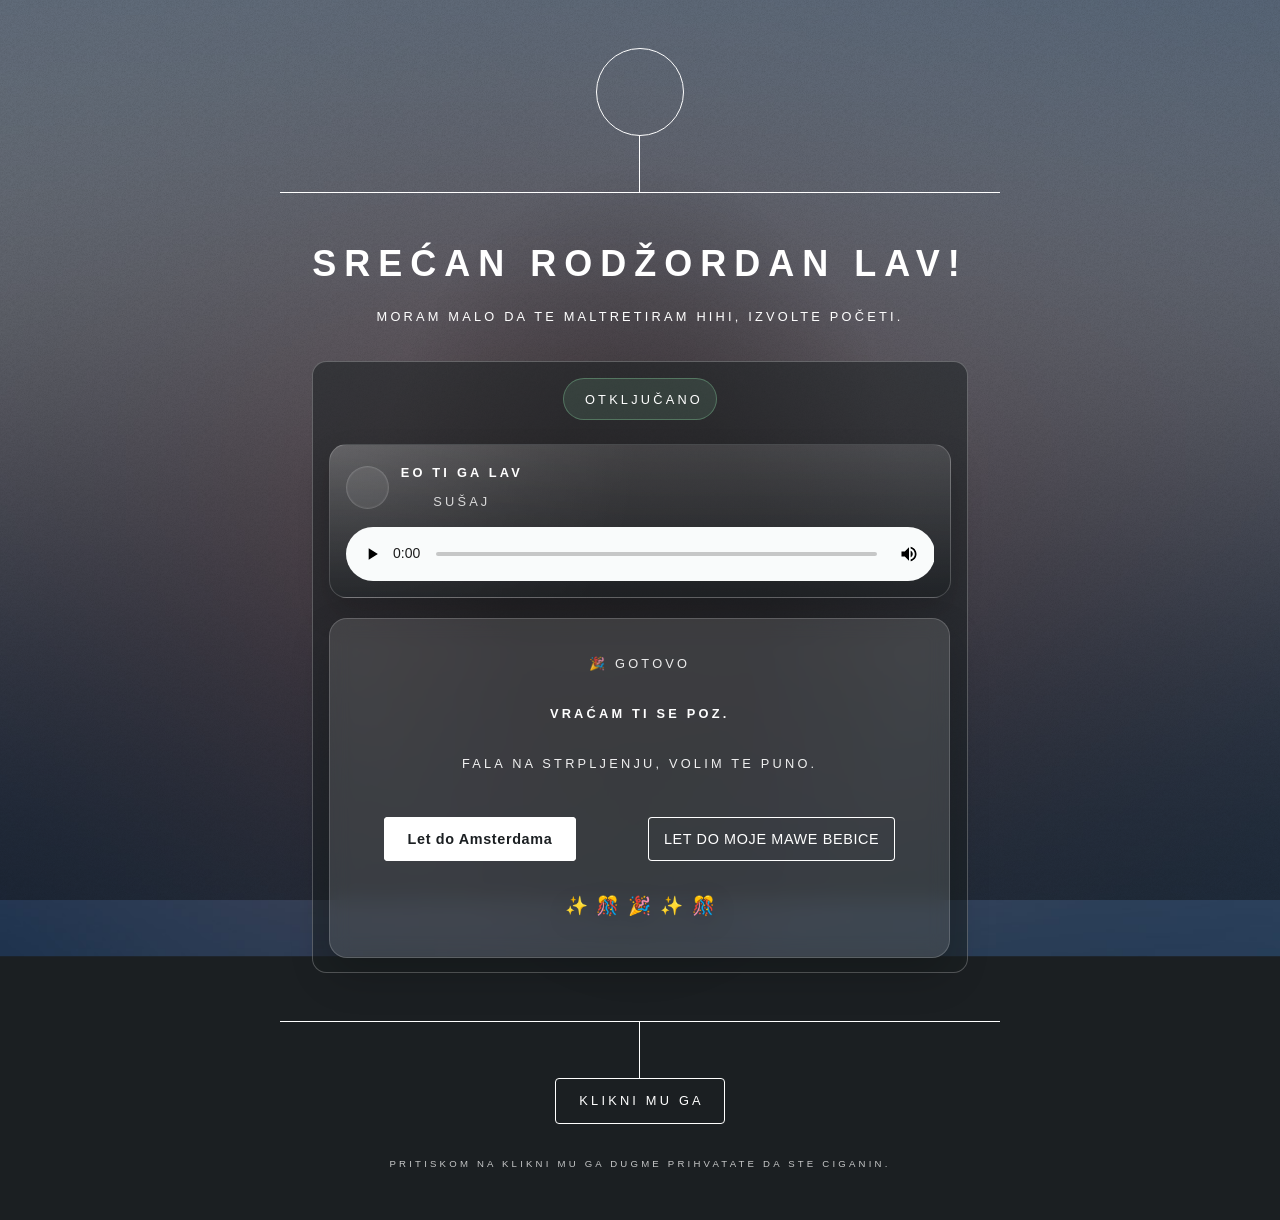
<file: rodjus.html>
<!DOCTYPE HTML>
<!--Daj nemoj zezati da ovo čitaš, mani se sajta-->
<html>
	<head>
		<title>SREĆAN ROĐENDAN FUFI</title>
		<meta charset="utf-8" />
		<meta name="viewport" content="width=device-width, initial-scale=1, user-scalable=no" />
		<link rel="icon" type="image/jpeg" href="images/stevke.enc" />
		<link rel="stylesheet" href="assets/css/main.css" />
		<noscript><link rel="stylesheet" href="assets/css/noscript.css" /></noscript>
	</head>
	<body class="is-preload">

		<!-- Wrapper -->
			<div id="wrapper">

				<!-- Header -->
					<header id="header">
						<div class="logo">
							<span class="icon solid fa-birthday-cake"></span>
						</div>
						<div class="content">
							<div class="inner">
								<h1>Srećan rodžordan lav!</h1>
								<p>Moram malo da te maltretiram hihi, izvolte početi.</p>
								<div class="return-countdown" id="returnCountdown">
									<div class="voice-locked" id="voiceLocked">
										<p class="voice-badge"><span class="icon solid fa-lock"></span> Zapečaćena glasovna</p>
										<p class="countdown-label">Otvara se 18. juna 2026. u ponoć</p>
										<p class="countdown-value" id="countdownValue">--:--:--</p>
										<p class="voice-hint">Nemoš da me sušaš još.</p>
									</div>
									<div class="voice-unlocked" id="voiceUnlocked" hidden>
										<p class="voice-badge voice-badge-open"><span class="icon solid fa-envelope-open-text"></span> Otključano</p>
										<div class="voice-player-shell">
											<div class="voice-player-head">
												<div class="voice-player-mark">
														<span class="icon solid fa-headphones"></span>
												</div>
												<div class="voice-player-copy">
													<p class="voice-player-title">Eo ti ga lav</p>
													<p class="voice-player-subtitle">Sušaj</p>
												</div>
											</div>
											<audio class="voice-audio" controls preload="metadata" src="images/lav.ogg"></audio>
										</div>
									</div>
									<div class="return-home-countdown" id="homeCountdownWrap">
										<p class="voice-badge"><span class="icon solid fa-house"></span> Povratak kući</p>
										<p class="countdown-label">Odbrojavanje do 20. juna 2026. u ponoć</p>
										<p class="countdown-value" id="homeCountdownValue">--:--:--</p>
										<p class="voice-hint">Stižem ti lavvvv</p>
									</div>
									<div class="return-celebration" id="returnCelebration" hidden>
										<p class="celebration-badge">🎉 GOTOVO</p>
										<p class="celebration-title">Vraćam ti se poz.</p>
										<p class="celebration-copy">Fala na strpljenju, volim te puno.</p>
										<div class="celebration-links">
											<a class="button primary celebration-link" href="https://www.flightaware.com/live/flight/KLM1758" target="_blank" rel="noopener noreferrer">Let do Amsterdama</a>
											<a class="button celebration-link" href="https://www.flightaware.com/live/flight/KLM1985" target="_blank" rel="noopener noreferrer">LET DO MOJE MAWE BEBICE</a>
										</div>
										<div class="celebration-confetti" aria-hidden="true">
											<span>✨</span><span>🎊</span><span>🎉</span><span>✨</span><span>🎊</span>
										</div>
									</div>
								</div>
							</div>
						</div>
						<nav>
							<ul>
								<li><a href="#prvopitanje">Klikni mu ga</a></li>
							</ul>
						</nav>
					</header>

				<!-- Main -->
					<div id="main">

						<!-- Prvo pitanje -->
							<article id="prvopitanje" class="love-article">
								<h2 class="major">Jel me voliš?</h2>
								<div class="love-panel">
									<p class="love-copy">Pazi šta radiš nemoj da te sanjam.</p>
									<div class="love-actions">
										<button type="button" class="button primary love-yes" id="loveYes">Da</button>
										<button type="button" class="button love-no" id="loveNo">Ne</button>
									</div>
									<div class="love-result" id="loveResult" hidden>
										<div class="love-result-frame">
											<img src="images/beba.webp" alt="Beba koja se smeje" />
											<p>znao sam da me voliš hihi</p>
											<a href="#r2-korak-x9q2" class="button primary love-next" id="loveNext" hidden>Teraj dalje</a>
										</div>
									</div>
								</div>
							</article>

						<!-- Drugo pitanje (mamac hash) -->
							<article id="drugopitanje" class="love-article love-article-note">
								<h2 class="major">Drugo pitanje</h2>
								<div class="love-panel">
									<p class="love-copy">ne preskači korake prebiću te nemaš pojma :P</p>
								</div>
							</article>

						<!-- Drugo pitanje (pravi hash) -->
							<article id="r2-korak-x9q2" class="love-article love-second-real">
								<h2 class="major">Drugo pitanje</h2>
								<div class="love-panel">
									<p class="love-copy">Koliko mi nedostaješ?</p>
									<div class="second-options" id="secondOptions">
										<button type="button" class="button second-answer" data-answer="wrong">1. Nebitna si</button>
										<button type="button" class="button second-answer" data-answer="wrong">2. Malo</button>
										<button type="button" class="button second-answer" data-answer="wrong">3. 'Naaaaako</button>
										<button type="button" class="button primary second-answer" data-answer="right">4. Toliko da ti pravim sajt kad god imam trunku slobodnog vremena</button>
									</div>
									<div class="love-result" id="secondResult" hidden>
										<div class="love-result-frame">
											<img id="secondResultImage" src="images/zec.webp" alt="Zec" />
											<p id="secondResultText">nije tačno ali okej :(</p>
											<a href="#r3-korak-m7p4" class="button primary">Vlado maltretiraj me još</a>
										</div>
									</div>
								</div>
							</article>

						<!-- Trece pitanje (mamac hash) -->
							<article id="trecepitanje" class="love-article love-article-note">
								<h2 class="major">Treće pitanje</h2>
								<div class="love-panel">
									<p class="love-copy">ne preskači korake prebiću te nemaš pojma :P</p>
								</div>
							</article>

						<!-- Trece pitanje (pravi hash) -->
							<article id="r3-korak-m7p4" class="love-article love-third-real">
								<h2 class="major">Treće pitanje</h2>
								<div class="love-panel">
									<p class="love-copy">E sad malo jači maltret hehehehe</p>
									<p class="love-copy">Prevedi payload:</p>
									<pre class="challenge-payload"><code>YnJhdm8gaGFrZXJ1IG1vag==</code></pre>
									<p class="love-copy">Šta je plain text poruka?</p>
									<div class="challenge-answer">
										<input type="text" id="thirdChallengeInput" placeholder="Upiši odgovor" autocomplete="off" />
										<button type="button" class="button primary" id="thirdChallengeCheck">Proveri</button>
									</div>
									<div class="challenge-outcome" id="thirdChallengeOutcome" hidden>
										<p class="challenge-result" id="thirdChallengeResult"></p>
										<video id="thirdSuccessVideo" class="challenge-video" src="images/kiss.mp4" playsinline muted loop preload="metadata" hidden></video>
										<a href="#zavrsnica-l4v" class="button primary" id="finalPageLink" hidden>Otiđi na nagradu</a>
									</div>
								</div>
							</article>

						<!-- Zavrsna stranica -->
							<article id="zavrsnica-l4v" class="love-article love-article-note">
								<h2 class="major">BRAVO LJUBAVIIII!!!</h2>
								<div class="love-panel">
									<span class="image main"><img src="images/džordan.png" alt="Džordan" /></span>
									<p class="love-copy">Čestitam gospođo ljubavi, uspešno ste preživeli maltret, za nagradu se obratite Vašoj jačoj polovini. Puno Vas volim i ljubim i grlim i mazim i maltretiram i smaram, sporcki poz.</p>
								</div>
							</article>


					</div>

				<!-- Footer -->
					<footer id="footer">
						<p class="copyright">pritiskom na klikni mu ga dugme prihvatate da ste ciganin.</p>
					</footer>

			</div>

		<!-- BG -->
			<div id="bg"></div>

		<!-- Scripts -->
			<script src="assets/js/jquery.min.js"></script>
			<script src="assets/js/browser.min.js"></script>
			<script src="assets/js/breakpoints.min.js"></script>
			<script src="assets/js/util.js"></script>
			<script src="assets/js/main.js"></script>
			<script>
				(function () {
					var countdownValue = document.getElementById('countdownValue');
						var homeCountdownValue = document.getElementById('homeCountdownValue');
					var voiceLocked = document.getElementById('voiceLocked');
					var voiceUnlocked = document.getElementById('voiceUnlocked');
					var homeCountdownWrap = document.getElementById('homeCountdownWrap');
					var returnCelebration = document.getElementById('returnCelebration');
					var countdownTarget = new Date(2026, 5, 18, 0, 0, 0);
						var homeCountdownTarget = new Date(2026, 5, 20, 0, 0, 0);

					function pad(value) {
						return String(value).padStart(2, '0');
					}

					function updateCountdown() {
							if (!countdownValue && !homeCountdownValue)
							return;

						var diffMs = countdownTarget.getTime() - Date.now();
							var homeDiffMs = homeCountdownTarget.getTime() - Date.now();

						if (homeCountdownValue) {
							if (homeDiffMs <= 0) {
								homeCountdownValue.textContent = '00:00:00';
								if (homeCountdownWrap)
									homeCountdownWrap.hidden = true;
								if (returnCelebration)
									returnCelebration.hidden = false;
							}
							else {
								var homeTotalSeconds = Math.floor(homeDiffMs / 1000);
								var homeHours = Math.floor(homeTotalSeconds / 3600);
								var homeMinutes = Math.floor((homeTotalSeconds % 3600) / 60);
								var homeSeconds = homeTotalSeconds % 60;
								homeCountdownValue.textContent = pad(homeHours) + ':' + pad(homeMinutes) + ':' + pad(homeSeconds);
								if (homeCountdownWrap)
									homeCountdownWrap.hidden = false;
								if (returnCelebration)
									returnCelebration.hidden = true;
							}
						}

						if (diffMs <= 0) {
							countdownValue.textContent = '00:00:00';
							if (voiceLocked)
								voiceLocked.hidden = true;
							if (voiceUnlocked)
								voiceUnlocked.hidden = false;
						}
						else {
							var totalSeconds = Math.floor(diffMs / 1000);
							var hours = Math.floor(totalSeconds / 3600);
							var minutes = Math.floor((totalSeconds % 3600) / 60);
							var seconds = totalSeconds % 60;

							if (countdownValue)
								countdownValue.textContent = pad(hours) + ':' + pad(minutes) + ':' + pad(seconds);
							if (voiceLocked)
								voiceLocked.hidden = false;
							if (voiceUnlocked)
								voiceUnlocked.hidden = true;
							}
					}

					updateCountdown();
					window.setInterval(updateCountdown, 1000);

					var loveArticle = document.getElementById('prvopitanje');
					if (!loveArticle)
						return;

					var loveActions = loveArticle.querySelector('.love-actions');
					var yesButton = document.getElementById('loveYes');
					var noButton = document.getElementById('loveNo');
					var loveResult = document.getElementById('loveResult');
					var loveNext = document.getElementById('loveNext');
					var secondOptions = document.getElementById('secondOptions');
					var secondResult = document.getElementById('secondResult');
					var secondResultImage = document.getElementById('secondResultImage');
					var secondResultText = document.getElementById('secondResultText');
					var thirdChallengeInput = document.getElementById('thirdChallengeInput');
					var thirdChallengeCheck = document.getElementById('thirdChallengeCheck');
					var thirdChallengeOutcome = document.getElementById('thirdChallengeOutcome');
					var thirdChallengeResult = document.getElementById('thirdChallengeResult');
					var thirdSuccessVideo = document.getElementById('thirdSuccessVideo');
					var finalPageLink = document.getElementById('finalPageLink');
					var thirdChallengeSolved = false;
					var noScale = 1;
					var yesScale = 1;
					var noOffsetX = 0;
					var noOffsetY = 0;
					var noFixedX = 0;
					var noFixedY = 0;

					function clamp(value, min, max) {
						return Math.max(min, Math.min(max, value));
					}

					function updateButtonTransforms() {
						yesButton.style.setProperty('--yes-scale', yesScale.toFixed(3));
						noButton.style.setProperty('--no-scale', noScale.toFixed(3));
						noButton.style.setProperty('--no-x', noOffsetX.toFixed(1) + 'px');
						noButton.style.setProperty('--no-y', noOffsetY.toFixed(1) + 'px');
						noButton.style.setProperty('--no-left', noFixedX.toFixed(1) + 'px');
						noButton.style.setProperty('--no-top', noFixedY.toFixed(1) + 'px');
					}

					function isFirstQuestionActive() {
						return loveArticle.classList.contains('active');
					}

					function canUseFirstQuestionButtons() {
						return isFirstQuestionActive() && !yesButton.disabled;
					}
					function moveNoButtonViewport(cursorX, cursorY) {
						var margin = 18;
						var width = Math.max(64, noButton.offsetWidth);
						var height = Math.max(44, noButton.offsetHeight);
						var maxX = Math.max(margin, window.innerWidth - width - margin);
						var maxY = Math.max(margin, window.innerHeight - height - margin);

						var candidateX = margin + Math.random() * (maxX - margin);
						var candidateY = margin + Math.random() * (maxY - margin);

						if (typeof cursorX === 'number' && typeof cursorY === 'number') {
							for (var i = 0; i < 7; i++) {
								var dx = (candidateX + width / 2) - cursorX;
								var dy = (candidateY + height / 2) - cursorY;
								if (Math.sqrt(dx * dx + dy * dy) > 170)
									break;
								candidateX = margin + Math.random() * (maxX - margin);
								candidateY = margin + Math.random() * (maxY - margin);
							}
						}

						noFixedX = candidateX;
						noFixedY = candidateY;
						noButton.classList.add('escape-mode');
						updateButtonTransforms();
					}

					function resetNoButtonPosition() {
						noButton.classList.remove('escape-mode');
						noOffsetX = 0;
						noOffsetY = 0;
						updateButtonTransforms();
					}

					function moveNoButton(event) {
						var bounds = loveActions.getBoundingClientRect();
						var noBounds = noButton.getBoundingClientRect();
						var centerX = noBounds.left + noBounds.width / 2;
						var centerY = noBounds.top + noBounds.height / 2;
						var deltaX = centerX - event.clientX;
						var deltaY = centerY - event.clientY;
						var distance = Math.sqrt(deltaX * deltaX + deltaY * deltaY) || 1;
						var pushX = (deltaX / distance) * 140;
						var pushY = (deltaY / distance) * 70;

						noOffsetX = clamp(noOffsetX + pushX, -160, 160);
						noOffsetY = clamp(noOffsetY + pushY, -80, 80);

						var maxX = Math.max(0, bounds.width - noBounds.width);
						var maxY = Math.max(0, bounds.height - noBounds.height);

						if (Math.abs(noOffsetX) > maxX)
							noOffsetX = clamp(noOffsetX, -maxX, maxX);

						if (Math.abs(noOffsetY) > maxY)
							noOffsetY = clamp(noOffsetY, -maxY, maxY);

						updateButtonTransforms();
					}

					yesButton.addEventListener('click', function () {
						loveResult.hidden = false;
						loveResult.classList.add('is-visible');
						loveNext.hidden = false;
						yesButton.classList.add('is-celebrating');
						yesButton.disabled = true;
						noButton.disabled = true;
						resetNoButtonPosition();
					});

					noButton.addEventListener('click', function () {
						if (noButton.disabled)
							return;
						noScale = Math.max(0.5, noScale - 0.08);
						yesScale = Math.min(1.45, yesScale + 0.06);
						moveNoButtonViewport();
						updateButtonTransforms();
					});

					noButton.addEventListener('mouseenter', function (event) {
						if (!canUseFirstQuestionButtons())
							return;
						moveNoButton(event);
						moveNoButtonViewport(event.clientX, event.clientY);
					});
					loveActions.addEventListener('mousemove', function (event) {
						if (!canUseFirstQuestionButtons())
							return;
						if (event.target === noButton || noButton.contains(event.target))
							moveNoButton(event);
					});

					document.addEventListener('mousemove', function (event) {
						if (!canUseFirstQuestionButtons())
							return;
						var rect = noButton.getBoundingClientRect();
						var nearX = event.clientX > (rect.left - 120) && event.clientX < (rect.right + 120);
						var nearY = event.clientY > (rect.top - 90) && event.clientY < (rect.bottom + 90);
						if (nearX && nearY)
							moveNoButtonViewport(event.clientX, event.clientY);
					});

					if (secondOptions && secondResult && secondResultImage && secondResultText) {
						secondOptions.addEventListener('click', function (event) {
							var target = event.target;
							if (!target.classList.contains('second-answer'))
								return;

							var isRight = target.getAttribute('data-answer') === 'right';

							if (isRight) {
								secondResultImage.src = 'images/maca.webp';
								secondResultImage.alt = 'Maca';
								secondResultText.textContent = 'tako je ljubavi';
							}
							else {
								secondResultImage.src = 'images/zec.webp';
								secondResultImage.alt = 'Zec';
								secondResultText.textContent = 'nije tačno ali okej :(';
							}

							secondResult.hidden = false;
							secondResult.classList.add('is-visible');

							var allSecondAnswers = secondOptions.querySelectorAll('.second-answer');
							for (var i = 0; i < allSecondAnswers.length; i++)
								allSecondAnswers[i].disabled = true;
						});
					}

					if (thirdChallengeInput && thirdChallengeCheck && thirdChallengeResult) {
						if (finalPageLink)
							finalPageLink.hidden = true;
						if (thirdSuccessVideo)
							thirdSuccessVideo.hidden = true;
						if (thirdChallengeOutcome)
							thirdChallengeOutcome.hidden = true;

						function normalizeAnswer(value) {
							return value
								.toLowerCase()
								.replace(/[čć]/g, 'c')
								.replace(/[š]/g, 's')
								.replace(/[ž]/g, 'z')
								.replace(/[đ]/g, 'dj')
								.replace(/[^a-z0-9\s]/g, '')
								.replace(/\s+/g, ' ')
								.trim();
						}

						function checkThirdChallenge() {
							var answer = normalizeAnswer(thirdChallengeInput.value);
							var isCorrect = answer === 'bravo hakeru moj';

							thirdChallengeResult.classList.remove('is-success', 'is-fail');
							if (thirdChallengeOutcome)
								thirdChallengeOutcome.hidden = false;

							if (isCorrect) {
								thirdChallengeSolved = true;
								thirdChallengeResult.textContent = 'To majstore, svaka čast na čet džipitiovanju!!!';
								thirdChallengeResult.classList.add('is-success');
								if (thirdSuccessVideo) {
									thirdSuccessVideo.hidden = false;
									thirdSuccessVideo.currentTime = 0;
									thirdSuccessVideo.play().catch(function () {});
								}
								if (finalPageLink)
									finalPageLink.hidden = false;

								thirdChallengeInput.readOnly = true;
								thirdChallengeInput.disabled = true;
								thirdChallengeCheck.disabled = true;
							}
							else {
								thirdChallengeResult.textContent = 'Netacno. Hint: dekodiraj Base64 payload.';
								thirdChallengeResult.classList.add('is-fail');
								if (thirdSuccessVideo)
									thirdSuccessVideo.hidden = true;
								if (finalPageLink)
									finalPageLink.hidden = true;
							}
						}

						thirdChallengeCheck.addEventListener('click', checkThirdChallenge);
						thirdChallengeInput.addEventListener('keydown', function (event) {
							if (event.key === 'Enter') {
								event.preventDefault();
								checkThirdChallenge();
							}
						});
					}

					window.addEventListener('hashchange', function () {
						if (location.hash === '#r3-korak-m7p4' && finalPageLink && !thirdChallengeSolved)
							finalPageLink.hidden = true;
						if (location.hash !== '#prvopitanje')
							resetNoButtonPosition();
					});

					updateButtonTransforms();
				})();
			</script>

	</body>
</html>
</file>
<file: assets/css/main.css>
#header .return-celebration {
		margin-top: 1.25rem;
		padding: 2rem 1.5rem 2.25rem;
		width: 100%;
		min-height: 18rem;
		box-sizing: border-box;
		overflow: visible;
		display: flex;
		flex-direction: column;
		justify-content: flex-start;
		gap: 1rem;
		border-radius: 18px;
		background: rgba(255, 255, 255, 0.12);
		border: 1px solid rgba(255, 255, 255, 0.18);
		box-shadow: 0 18px 40px rgba(0, 0, 0, 0.18);
		backdrop-filter: blur(10px);
		-webkit-backdrop-filter: blur(10px);
		text-align: center;
		animation: celebration-pop 0.8s ease-out both;
	}

	#header .celebration-badge,
	#header .celebration-title,
	#header .celebration-copy {
		margin: 0;
	}

	#header .celebration-badge {
		font-size: 0.78rem;
		letter-spacing: 0.24em;
		text-transform: uppercase;
		opacity: 0.9;
	}

	#header .celebration-title {
		margin-top: 0.55rem;
		font-size: 1.15rem;
		font-weight: 700;
	}

	#header .celebration-copy {
		margin-top: 0.5rem;
		font-size: 0.92rem;
		line-height: 1.6;
		opacity: 0.92;
		word-break: break-word;
	}

	#header .celebration-links {
		display: flex;
		flex-wrap: wrap;
		justify-content: space-around;
		gap: 0.75rem;
		margin-top: 1.25rem;
		padding-top: 0.25rem;
	}

	#header .celebration-link {
		min-width: 12rem;
		white-space: normal;
		letter-spacing: 0.04rem;
		padding: 0.55rem 1rem;
		font-size: 0.9rem;
		text-transform: none;
		display: inline-flex;
		align-items: center;
		justify-content: center;
	}

	@media (max-width: 640px) {
		#header .return-celebration {
			min-height: 0;
			padding: 1.4rem 1rem 1.6rem;
		}

		#header .celebration-links {
			flex-direction: column;
			align-items: stretch;
		}
		#header .celebration-link {
			min-width: 0;
			width: 100%;
		}
	}

	#header .celebration-confetti {
		display: flex;
		justify-content: center;
		gap: 0.55rem;
		margin-top: 0.9rem;
		font-size: 1.15rem;
		filter: drop-shadow(0 8px 12px rgba(0, 0, 0, 0.22));
	}

	#header .celebration-confetti span {
		display: inline-block;
		animation: confetti-bounce 1.6s ease-in-out infinite;
	}

	#header .celebration-confetti span:nth-child(2) {
		animation-delay: 0.12s;
	}

	#header .celebration-confetti span:nth-child(3) {
		animation-delay: 0.24s;
	}

	#header .celebration-confetti span:nth-child(4) {
		animation-delay: 0.36s;
	}

	#header .celebration-confetti span:nth-child(5) {
		animation-delay: 0.48s;
	}

	@keyframes celebration-pop {
		from {
			opacity: 0;
			transform: translateY(18px) scale(0.96);
		}
		to {
			opacity: 1;
			transform: translateY(0) scale(1);
		}
	}

	@keyframes confetti-bounce {
		0%, 100% {
			transform: translateY(0) rotate(0deg);
		}
		50% {
			transform: translateY(-7px) rotate(8deg);
		}
	}
@import url(fontawesome-all.min.css);
@import url("https://fonts.googleapis.com/css?family=Source+Sans+Pro:300italic,600italic,300,600");


html, body, div, span, applet, object,
iframe, h1, h2, h3, h4, h5, h6, p, blockquote,
pre, a, abbr, acronym, address, big, cite,
code, del, dfn, em, img, ins, kbd, q, s, samp,
small, strike, strong, sub, sup, tt, var, b,
u, i, center, dl, dt, dd, ol, ul, li, fieldset,
form, label, legend, table, caption, tbody,
tfoot, thead, tr, th, td, article, aside,
canvas, details, embed, figure, figcaption,
footer, header, hgroup, menu, nav, output, ruby,
section, summary, time, mark, audio, video {
	margin: 0;
	padding: 0;
	border: 0;
	font-size: 100%;
	font: inherit;
	vertical-align: baseline;}

article, aside, details, figcaption, figure,
footer, header, hgroup, menu, nav, section {
	display: block;}

body {
	line-height: 1;
}

ol, ul {
	list-style: none;
}

blockquote, q {
	quotes: none;
}

	blockquote:before, blockquote:after, q:before, q:after {
		content: '';
		content: none;
	}

table {
	border-collapse: collapse;
	border-spacing: 0;
}

body {
	-webkit-text-size-adjust: none;
}

mark {
	background-color: transparent;
	color: inherit;
}

input::-moz-focus-inner {
	border: 0;
	padding: 0;
}

input, select, textarea {
	-moz-appearance: none;
	-webkit-appearance: none;
	-ms-appearance: none;
	appearance: none;
}

/* Basic */

	@-ms-viewport {
		width: device-width;
	}

	@media screen and (max-width: 480px) {

		html, body {
			min-width: 320px;
		}

	}

	html {
		box-sizing: border-box;
	}

	*, *:before, *:after {
		box-sizing: inherit;
	}

	body {
		background: #1b1f22;
	}

		body.is-preload *, body.is-preload *:before, body.is-preload *:after {
			-moz-animation: none !important;
			-webkit-animation: none !important;
			-ms-animation: none !important;
			animation: none !important;
			-moz-transition: none !important;
			-webkit-transition: none !important;
			-ms-transition: none !important;
			transition: none !important;
		}

/* Type */

	html {
		font-size: 16pt;
	}

		@media screen and (max-width: 1680px) {

			html {
				font-size: 12pt;
			}

		}

		@media screen and (max-width: 736px) {

			html {
				font-size: 11pt;
			}

		}

		@media screen and (max-width: 360px) {

			html {
				font-size: 10pt;
			}

		}

	body, input, select, textarea {
		color: #ffffff;
		font-family: "Source Sans Pro", sans-serif;
		font-weight: 300;
		font-size: 1rem;
		line-height: 1.65;
	}

	a {
		-moz-transition: color 0.2s ease-in-out, background-color 0.2s ease-in-out, border-bottom-color 0.2s ease-in-out;
		-webkit-transition: color 0.2s ease-in-out, background-color 0.2s ease-in-out, border-bottom-color 0.2s ease-in-out;
		-ms-transition: color 0.2s ease-in-out, background-color 0.2s ease-in-out, border-bottom-color 0.2s ease-in-out;
		transition: color 0.2s ease-in-out, background-color 0.2s ease-in-out, border-bottom-color 0.2s ease-in-out;
		border-bottom: dotted 1px rgba(255, 255, 255, 0.5);
		text-decoration: none;
		color: inherit;
	}

		a:hover {
			border-bottom-color: transparent;
		}

	strong, b {
		color: #ffffff;
		font-weight: 600;
	}

	em, i {
		font-style: italic;
	}

	p {
		margin: 0 0 2rem 0;
	}

	h1, h2, h3, h4, h5, h6 {
		color: #ffffff;
		font-weight: 600;
		line-height: 1.5;
		margin: 0 0 1rem 0;
		text-transform: uppercase;
		letter-spacing: 0.2rem;
	}

		h1 a, h2 a, h3 a, h4 a, h5 a, h6 a {
			color: inherit;
			text-decoration: none;
		}

		h1.major, h2.major, h3.major, h4.major, h5.major, h6.major {
			border-bottom: solid 1px #ffffff;
			width: -moz-max-content;
			width: -webkit-max-content;
			width: -ms-max-content;
			width: max-content;
			padding-bottom: 0.5rem;
			margin: 0 0 2rem 0;
		}

	h1 {
		font-size: 2.25rem;
		line-height: 1.3;
		letter-spacing: 0.5rem;
	}

	h2 {
		font-size: 1.5rem;
		line-height: 1.4;
		letter-spacing: 0.5rem;
	}

	h3 {
		font-size: 1rem;
	}

	h4 {
		font-size: 0.8rem;
	}

	h5 {
		font-size: 0.7rem;
	}

	h6 {
		font-size: 0.6rem;
	}

	@media screen and (max-width: 736px) {

		h1 {
			font-size: 1.75rem;
			line-height: 1.4;
		}

		h2 {
			font-size: 1.25em;
			line-height: 1.5;
		}

	}

	sub {
		font-size: 0.8rem;
		position: relative;
		top: 0.5rem;
	}

	sup {
		font-size: 0.8rem;
		position: relative;
		top: -0.5rem;
	}

	blockquote {
		border-left: solid 4px #ffffff;
		font-style: italic;
		margin: 0 0 2rem 0;
		padding: 0.5rem 0 0.5rem 2rem;
	}

	code {
		background: rgba(255, 255, 255, 0.075);
		border-radius: 4px;
		font-family: "Courier New", monospace;
		font-size: 0.9rem;
		margin: 0 0.25rem;
		padding: 0.25rem 0.65rem;
	}

	pre {
		-webkit-overflow-scrolling: touch;
		font-family: "Courier New", monospace;
		font-size: 0.9rem;
		margin: 0 0 2rem 0;
	}

		pre code {
			display: block;
			line-height: 1.75;
			padding: 1rem 1.5rem;
			overflow-x: auto;
		}

	hr {
		border: 0;
		border-bottom: solid 1px #ffffff;
		margin: 2.75rem 0;
	}

	.align-left {
		text-align: left;
	}

	.align-center {
		text-align: center;
	}

	.align-right {
		text-align: right;
	}

/* Form */

	form {
		margin: 0 0 2rem 0;
	}

		form > :last-child {
			margin-bottom: 0;
		}

		form > .fields {
			display: -moz-flex;
			display: -webkit-flex;
			display: -ms-flex;
			display: flex;
			-moz-flex-wrap: wrap;
			-webkit-flex-wrap: wrap;
			-ms-flex-wrap: wrap;
			flex-wrap: wrap;
			width: calc(100% + 3rem);
			margin: -1.5rem 0 2rem -1.5rem;
		}

			form > .fields > .field {
				-moz-flex-grow: 0;
				-webkit-flex-grow: 0;
				-ms-flex-grow: 0;
				flex-grow: 0;
				-moz-flex-shrink: 0;
				-webkit-flex-shrink: 0;
				-ms-flex-shrink: 0;
				flex-shrink: 0;
				padding: 1.5rem 0 0 1.5rem;
				width: calc(100% - 1.5rem);
			}

				form > .fields > .field.half {
					width: calc(50% - 0.75rem);
				}

				form > .fields > .field.third {
					width: calc(100%/3 - 0.5rem);
				}

				form > .fields > .field.quarter {
					width: calc(25% - 0.375rem);
				}

		@media screen and (max-width: 480px) {

			form > .fields {
				width: calc(100% + 3rem);
				margin: -1.5rem 0 2rem -1.5rem;
			}

				form > .fields > .field {
					padding: 1.5rem 0 0 1.5rem;
					width: calc(100% - 1.5rem);
				}

					form > .fields > .field.half {
						width: calc(100% - 1.5rem);
					}

					form > .fields > .field.third {
						width: calc(100% - 1.5rem);
					}

					form > .fields > .field.quarter {
						width: calc(100% - 1.5rem);
					}

		}

	label {
		color: #ffffff;
		display: block;
		font-size: 0.8rem;
		font-weight: 300;
		letter-spacing: 0.2rem;
		line-height: 1.5;
		margin: 0 0 1rem 0;
		text-transform: uppercase;
	}

	input[type="text"],
	input[type="password"],
	input[type="email"],
	input[type="tel"],
	select,
	textarea {
		-moz-appearance: none;
		-webkit-appearance: none;
		-ms-appearance: none;
		appearance: none;
		-moz-transition: border-color 0.2s ease-in-out, box-shadow 0.2s ease-in-out, background-color 0.2s ease-in-out;
		-webkit-transition: border-color 0.2s ease-in-out, box-shadow 0.2s ease-in-out, background-color 0.2s ease-in-out;
		-ms-transition: border-color 0.2s ease-in-out, box-shadow 0.2s ease-in-out, background-color 0.2s ease-in-out;
		transition: border-color 0.2s ease-in-out, box-shadow 0.2s ease-in-out, background-color 0.2s ease-in-out;
		background-color: transparent;
		border-radius: 4px;
		border: solid 1px #ffffff;
		color: inherit;
		display: block;
		outline: 0;
		padding: 0 1rem;
		text-decoration: none;
		width: 100%;
	}

		input[type="text"]:invalid,
		input[type="password"]:invalid,
		input[type="email"]:invalid,
		input[type="tel"]:invalid,
		select:invalid,
		textarea:invalid {
			box-shadow: none;
		}

		input[type="text"]:focus,
		input[type="password"]:focus,
		input[type="email"]:focus,
		input[type="tel"]:focus,
		select:focus,
		textarea:focus {
			background: rgba(255, 255, 255, 0.075);
			border-color: #ffffff;
			box-shadow: 0 0 0 1px #ffffff;
		}

	select {
		background-image: url("data:image/svg+xml;charset=utf8,%3Csvg xmlns='http://www.w3.org/2000/svg' width='40' height='40' preserveAspectRatio='none' viewBox='0 0 40 40'%3E%3Cpath d='M9.4,12.3l10.4,10.4l10.4-10.4c0.2-0.2,0.5-0.4,0.9-0.4c0.3,0,0.6,0.1,0.9,0.4l3.3,3.3c0.2,0.2,0.4,0.5,0.4,0.9 c0,0.4-0.1,0.6-0.4,0.9L20.7,31.9c-0.2,0.2-0.5,0.4-0.9,0.4c-0.3,0-0.6-0.1-0.9-0.4L4.3,17.3c-0.2-0.2-0.4-0.5-0.4-0.9 c0-0.4,0.1-0.6,0.4-0.9l3.3-3.3c0.2-0.2,0.5-0.4,0.9-0.4S9.1,12.1,9.4,12.3z' fill='%23ffffff' /%3E%3C/svg%3E");
		background-size: 1.25rem;
		background-repeat: no-repeat;
		background-position: calc(100% - 1rem) center;
		height: 2.75rem;
		padding-right: 2.75rem;
		text-overflow: ellipsis;
	}

		select option {
			color: #ffffff;
			background: #1b1f22;
		}

		select:focus::-ms-value {
			background-color: transparent;
		}

		select::-ms-expand {
			display: none;
		}

	input[type="text"],
	input[type="password"],
	input[type="email"],
	select {
		height: 2.75rem;
	}

	textarea {
		padding: 0.75rem 1rem;
	}

	input[type="checkbox"],
	input[type="radio"] {
		-moz-appearance: none;
		-webkit-appearance: none;
		-ms-appearance: none;
		appearance: none;
		display: block;
		float: left;
		margin-right: -2rem;
		opacity: 0;
		width: 1rem;
		z-index: -1;
	}

		input[type="checkbox"] + label,
		input[type="radio"] + label {
			text-decoration: none;
			-moz-user-select: none;
			-webkit-user-select: none;
			-ms-user-select: none;
			user-select: none;
			color: #ffffff;
			cursor: pointer;
			display: inline-block;
			font-size: 0.8rem;
			font-weight: 300;
			margin: 0 0 0.5rem 0;
			padding-left: 2.65rem;
			padding-right: 0.75rem;
			position: relative;
		}

			input[type="checkbox"] + label:before,
			input[type="radio"] + label:before {
				-moz-osx-font-smoothing: grayscale;
				-webkit-font-smoothing: antialiased;
				display: inline-block;
				font-style: normal;
				font-variant: normal;
				text-rendering: auto;
				line-height: 1;
				text-transform: none !important;
				font-family: 'Font Awesome 5 Free';
				font-weight: 900;
			}

			input[type="checkbox"] + label:before,
			input[type="radio"] + label:before {
				-moz-transition: border-color 0.2s ease-in-out, box-shadow 0.2s ease-in-out, background-color 0.2s ease-in-out;
				-webkit-transition: border-color 0.2s ease-in-out, box-shadow 0.2s ease-in-out, background-color 0.2s ease-in-out;
				-ms-transition: border-color 0.2s ease-in-out, box-shadow 0.2s ease-in-out, background-color 0.2s ease-in-out;
				transition: border-color 0.2s ease-in-out, box-shadow 0.2s ease-in-out, background-color 0.2s ease-in-out;
				border-radius: 4px;
				border: solid 1px #ffffff;
				content: '';
				display: inline-block;
				height: 1.65rem;
				left: 0;
				line-height: 1.65rem;
				position: absolute;
				text-align: center;
				top: -0.15rem;
				width: 1.65rem;
			}

		input[type="checkbox"]:checked + label:before,
		input[type="radio"]:checked + label:before {
			background: #ffffff !important;
			border-color: #ffffff !important;
			color: #1b1f22;
			content: '\f00c';
		}

		input[type="checkbox"]:focus + label:before,
		input[type="radio"]:focus + label:before {
			background: rgba(255, 255, 255, 0.075);
			border-color: #ffffff;
			box-shadow: 0 0 0 1px #ffffff;
		}

	input[type="checkbox"] + label:before {
		border-radius: 4px;
	}

	input[type="radio"] + label:before {
		border-radius: 100%;
	}

	::-webkit-input-placeholder {
		color: rgba(255, 255, 255, 0.5) !important;
		opacity: 1.0;
	}

	:-moz-placeholder {
		color: rgba(255, 255, 255, 0.5) !important;
		opacity: 1.0;
	}

	::-moz-placeholder {
		color: rgba(255, 255, 255, 0.5) !important;
		opacity: 1.0;
	}

	:-ms-input-placeholder {
		color: rgba(255, 255, 255, 0.5) !important;
		opacity: 1.0;
	}

	.formerize-placeholder {
		color: rgba(255, 255, 255, 0.5) !important;
		opacity: 1.0;
	}

/* Box */

	.box {
		border-radius: 4px;
		border: solid 1px #ffffff;
		margin-bottom: 2rem;
		padding: 1.5em;
	}

		.box > :last-child,
		.box > :last-child > :last-child,
		.box > :last-child > :last-child > :last-child {
			margin-bottom: 0;
		}

		.box.alt {
			border: 0;
			border-radius: 0;
			padding: 0;
		}

/* Icon */

	.icon {
		text-decoration: none;
		border-bottom: none;
		position: relative;
	}

		.icon:before {
			-moz-osx-font-smoothing: grayscale;
			-webkit-font-smoothing: antialiased;
			display: inline-block;
			font-style: normal;
			font-variant: normal;
			text-rendering: auto;
			line-height: 1;
			text-transform: none !important;
			font-family: 'Font Awesome 5 Free';
			font-weight: 400;
		}

		.icon > .label {
			display: none;
		}

		.icon:before {
			line-height: inherit;
		}

		.icon.solid:before {
			font-weight: 900;
		}

		.icon.brands:before {
			font-family: 'Font Awesome 5 Brands';
		}

/* Image */

	.image {
		border-radius: 4px;
		border: 0;
		display: inline-block;
		position: relative;
	}

		.image:before {
			pointer-events: none;
			background-image: url("../../images/overlay.png");
			background-color: rgba(19, 21, 25, 0.5);
			border-radius: 4px;
			content: '';
			display: block;
			height: 100%;
			left: 0;
			opacity: 0.5;
			position: absolute;
			top: 0;
			width: 100%;
		}

		.image img {
			border-radius: 4px;
			display: block;
		}

		.image.left, .image.right {
			max-width: 40%;
		}

			.image.left img, .image.right img {
				width: 100%;
			}

		.image.left {
			float: left;
			padding: 0 1.5em 1em 0;
			top: 0.25em;
		}

		.image.right {
			float: right;
			padding: 0 0 1em 1.5em;
			top: 0.25em;
		}

		.image.fit {
			display: block;
			margin: 0 0 2rem 0;
			width: 100%;
		}

			.image.fit img {
				width: 100%;
			}

		.image.main {
			display: block;
			margin: 2.5rem 0;
			width: 100%;
		}

			.image.main img {
				width: 100%;
			}

		@media screen and (max-width: 736px) {

			.image.main {
				margin: 2rem 0;
			}

		}

		@media screen and (max-width: 480px) {

			.image.main {
				margin: 1.5rem 0;
			}

		}

/* List */

	ol {
		list-style: decimal;
		margin: 0 0 2rem 0;
		padding-left: 1.25em;
	}

		ol li {
			padding-left: 0.25em;
		}

	ul {
		list-style: disc;
		margin: 0 0 2rem 0;
		padding-left: 1em;
	}

		ul li {
			padding-left: 0.5em;
		}

		ul.alt {
			list-style: none;
			padding-left: 0;
		}

			ul.alt li {
				border-top: solid 1px #ffffff;
				padding: 0.5em 0;
			}

				ul.alt li:first-child {
					border-top: 0;
					padding-top: 0;
				}

	dl {
		margin: 0 0 2rem 0;
	}

		dl dt {
			display: block;
			font-weight: 600;
			margin: 0 0 1rem 0;
		}

		dl dd {
			margin-left: 2rem;
		}

/* Actions */

	ul.actions {
		display: -moz-flex;
		display: -webkit-flex;
		display: -ms-flex;
		display: flex;
		cursor: default;
		list-style: none;
		margin-left: -1rem;
		padding-left: 0;
	}

		ul.actions li {
			padding: 0 0 0 1rem;
			vertical-align: middle;
		}

		ul.actions.special {
			-moz-justify-content: center;
			-webkit-justify-content: center;
			-ms-justify-content: center;
			justify-content: center;
			width: 100%;
			margin-left: 0;
		}

			ul.actions.special li:first-child {
				padding-left: 0;
			}

		ul.actions.stacked {
			-moz-flex-direction: column;
			-webkit-flex-direction: column;
			-ms-flex-direction: column;
			flex-direction: column;
			margin-left: 0;
		}

			ul.actions.stacked li {
				padding: 1.3rem 0 0 0;
			}

				ul.actions.stacked li:first-child {
					padding-top: 0;
				}

		ul.actions.fit {
			width: calc(100% + 1rem);
		}

			ul.actions.fit li {
				-moz-flex-grow: 1;
				-webkit-flex-grow: 1;
				-ms-flex-grow: 1;
				flex-grow: 1;
				-moz-flex-shrink: 1;
				-webkit-flex-shrink: 1;
				-ms-flex-shrink: 1;
				flex-shrink: 1;
				width: 100%;
			}

				ul.actions.fit li > * {
					width: 100%;
				}

			ul.actions.fit.stacked {
				width: 100%;
			}

		@media screen and (max-width: 480px) {

			ul.actions:not(.fixed) {
				-moz-flex-direction: column;
				-webkit-flex-direction: column;
				-ms-flex-direction: column;
				flex-direction: column;
				margin-left: 0;
				width: 100% !important;
			}

				ul.actions:not(.fixed) li {
					-moz-flex-grow: 1;
					-webkit-flex-grow: 1;
					-ms-flex-grow: 1;
					flex-grow: 1;
					-moz-flex-shrink: 1;
					-webkit-flex-shrink: 1;
					-ms-flex-shrink: 1;
					flex-shrink: 1;
					padding: 1rem 0 0 0;
					text-align: center;
					width: 100%;
				}

					ul.actions:not(.fixed) li > * {
						width: 100%;
					}

					ul.actions:not(.fixed) li:first-child {
						padding-top: 0;
					}

					ul.actions:not(.fixed) li input[type="submit"],
					ul.actions:not(.fixed) li input[type="reset"],
					ul.actions:not(.fixed) li input[type="button"],
					ul.actions:not(.fixed) li button,
					ul.actions:not(.fixed) li .button {
						width: 100%;
					}

						ul.actions:not(.fixed) li input[type="submit"].icon:before,
						ul.actions:not(.fixed) li input[type="reset"].icon:before,
						ul.actions:not(.fixed) li input[type="button"].icon:before,
						ul.actions:not(.fixed) li button.icon:before,
						ul.actions:not(.fixed) li .button.icon:before {
							margin-left: -0.5em;
						}

		}

/* Icons */

	ul.icons {
		cursor: default;
		list-style: none;
		padding-left: 0;
	}

		ul.icons li {
			display: inline-block;
			padding: 0 0.75em 0 0;
		}

			ul.icons li:last-child {
				padding-right: 0;
			}

			ul.icons li a {
				border-radius: 100%;
				box-shadow: inset 0 0 0 1px #ffffff;
				display: inline-block;
				height: 2.25rem;
				line-height: 2.25rem;
				text-align: center;
				width: 2.25rem;
			}

				ul.icons li a:hover {
					background-color: rgba(255, 255, 255, 0.075);
				}

				ul.icons li a:active {
					background-color: rgba(255, 255, 255, 0.175);
				}

/* Table */

	.table-wrapper {
		-webkit-overflow-scrolling: touch;
		overflow-x: auto;
	}

	table {
		margin: 0 0 2rem 0;
		width: 100%;
	}

		table tbody tr {
			border: solid 1px #ffffff;
			border-left: 0;
			border-right: 0;
		}

			table tbody tr:nth-child(2n + 1) {
				background-color: rgba(255, 255, 255, 0.075);
			}

		table td {
			padding: 0.75em 0.75em;
		}

		table th {
			color: #ffffff;
			font-size: 0.9em;
			font-weight: 600;
			padding: 0 0.75em 0.75em 0.75em;
			text-align: left;
		}

		table thead {
			border-bottom: solid 2px #ffffff;
		}

		table tfoot {
			border-top: solid 2px #ffffff;
		}

		table.alt {
			border-collapse: separate;
		}

			table.alt tbody tr td {
				border: solid 1px #ffffff;
				border-left-width: 0;
				border-top-width: 0;
			}

				table.alt tbody tr td:first-child {
					border-left-width: 1px;
				}

			table.alt tbody tr:first-child td {
				border-top-width: 1px;
			}

			table.alt thead {
				border-bottom: 0;
			}

			table.alt tfoot {
				border-top: 0;
			}

/* Button */

	input[type="submit"],
	input[type="reset"],
	input[type="button"],
	button,
	.button {
		-moz-appearance: none;
		-webkit-appearance: none;
		-ms-appearance: none;
		appearance: none;
		-moz-transition: background-color 0.2s ease-in-out, color 0.2s ease-in-out;
		-webkit-transition: background-color 0.2s ease-in-out, color 0.2s ease-in-out;
		-ms-transition: background-color 0.2s ease-in-out, color 0.2s ease-in-out;
		transition: background-color 0.2s ease-in-out, color 0.2s ease-in-out;
		background-color: transparent;
		border-radius: 4px;
		border: 0;
		box-shadow: inset 0 0 0 1px #ffffff;
		color: #ffffff !important;
		cursor: pointer;
		display: inline-block;
		font-size: 0.8rem;
		font-weight: 300;
		height: 2.75rem;
		letter-spacing: 0.2rem;
		line-height: 2.75rem;
		outline: 0;
		padding: 0 1.25rem 0 1.35rem;
		text-align: center;
		text-decoration: none;
		text-transform: uppercase;
		white-space: nowrap;
	}

		input[type="submit"]:hover,
		input[type="reset"]:hover,
		input[type="button"]:hover,
		button:hover,
		.button:hover {
			background-color: rgba(255, 255, 255, 0.075);
		}

		input[type="submit"]:active,
		input[type="reset"]:active,
		input[type="button"]:active,
		button:active,
		.button:active {
			background-color: rgba(255, 255, 255, 0.175);
		}

		input[type="submit"].icon:before,
		input[type="reset"].icon:before,
		input[type="button"].icon:before,
		button.icon:before,
		.button.icon:before {
			margin-right: 0.5em;
		}

		input[type="submit"].fit,
		input[type="reset"].fit,
		input[type="button"].fit,
		button.fit,
		.button.fit {
			width: 100%;
		}

		input[type="submit"].small,
		input[type="reset"].small,
		input[type="button"].small,
		button.small,
		.button.small {
			font-size: 0.6rem;
			height: 2.0625rem;
			line-height: 2.0625rem;
		}

		input[type="submit"].primary,
		input[type="reset"].primary,
		input[type="button"].primary,
		button.primary,
		.button.primary {
			background-color: #ffffff;
			color: #1b1f22 !important;
			font-weight: 600;
		}

		input[type="submit"].disabled, input[type="submit"]:disabled,
		input[type="reset"].disabled,
		input[type="reset"]:disabled,
		input[type="button"].disabled,
		input[type="button"]:disabled,
		button.disabled,
		button:disabled,
		.button.disabled,
		.button:disabled {
			pointer-events: none;
			cursor: default;
			opacity: 0.25;
		}

	input[type="submit"],
	input[type="reset"],
	input[type="button"],
	button {
		line-height: calc(2.75rem - 2px);
	}

/* BG */

	#bg {
		-moz-transform: scale(1.0);
		-webkit-transform: scale(1.0);
		-ms-transform: scale(1.0);
		transform: scale(1.0);
		-webkit-backface-visibility: hidden;
		position: fixed;
		top: 0;
		left: 0;
		width: 100%;
		height: 100vh;
		z-index: 1;
	}

		#bg:before, #bg:after {
			content: '';
			display: block;
			position: absolute;
			top: 0;
			left: 0;
			width: 100%;
			height: 100%;
		}

		#bg:before {
			-moz-transition: background-color 2.5s ease-in-out;
			-webkit-transition: background-color 2.5s ease-in-out;
			-ms-transition: background-color 2.5s ease-in-out;
			transition: background-color 2.5s ease-in-out;
			-moz-transition-delay: 0.75s;
			-webkit-transition-delay: 0.75s;
			-ms-transition-delay: 0.75s;
			transition-delay: 0.75s;
			background-image: linear-gradient(to top, rgba(19, 21, 25, 0.5), rgba(19, 21, 25, 0.5)), url("../../images/overlay.png");
			background-size: auto,
 256px 256px;
			background-position: center,
 center;
			background-repeat: no-repeat,
 repeat;
			z-index: 2;
		}

		#bg:after {
			-moz-transform: scale(1.125);
			-webkit-transform: scale(1.125);
			-ms-transform: scale(1.125);
			transform: scale(1.125);
			-moz-transition: -moz-transform 0.325s ease-in-out, -moz-filter 0.325s ease-in-out;
			-webkit-transition: -webkit-transform 0.325s ease-in-out, -webkit-filter 0.325s ease-in-out;
			-ms-transition: -ms-transform 0.325s ease-in-out, -ms-filter 0.325s ease-in-out;
			transition: transform 0.325s ease-in-out, filter 0.325s ease-in-out;
			background-image: url("../../images/bg.jpg");
			background-position: center;
			background-size: cover;
			background-repeat: no-repeat;
			z-index: 1;
		}

		body.is-article-visible #bg:after {
			-moz-transform: scale(1.0825);
			-webkit-transform: scale(1.0825);
			-ms-transform: scale(1.0825);
			transform: scale(1.0825);
			-moz-filter: blur(0.2rem);
			-webkit-filter: blur(0.2rem);
			-ms-filter: blur(0.2rem);
			filter: blur(0.2rem);
		}

		body.is-preload #bg:before {
			background-color: #000000;
		}

/* Wrapper */

	#wrapper {
		display: -moz-flex;
		display: -webkit-flex;
		display: -ms-flex;
		display: flex;
		-moz-flex-direction: column;
		-webkit-flex-direction: column;
		-ms-flex-direction: column;
		flex-direction: column;
		-moz-align-items: center;
		-webkit-align-items: center;
		-ms-align-items: center;
		align-items: center;
		-moz-justify-content: space-between;
		-webkit-justify-content: space-between;
		-ms-justify-content: space-between;
		justify-content: space-between;
		position: relative;
		min-height: 100vh;
		width: 100%;
		padding: 4rem 2rem;
		z-index: 3;
	}

		#wrapper:before {
			content: '';
			display: block;
		}

		@media screen and (max-width: 1680px) {

			#wrapper {
				padding: 3rem 2rem;
			}

		}

		@media screen and (max-width: 736px) {

			#wrapper {
				padding: 2rem 1rem;
			}

		}

		@media screen and (max-width: 480px) {

			#wrapper {
				padding: 1rem;
			}

		}

/* Header */

	#header {
		display: -moz-flex;
		display: -webkit-flex;
		display: -ms-flex;
		display: flex;
		-moz-flex-direction: column;
		-webkit-flex-direction: column;
		-ms-flex-direction: column;
		flex-direction: column;
		-moz-align-items: center;
		-webkit-align-items: center;
		-ms-align-items: center;
		align-items: center;
		-moz-transition: -moz-transform 0.325s ease-in-out, -moz-filter 0.325s ease-in-out, opacity 0.325s ease-in-out;
		-webkit-transition: -webkit-transform 0.325s ease-in-out, -webkit-filter 0.325s ease-in-out, opacity 0.325s ease-in-out;
		-ms-transition: -ms-transform 0.325s ease-in-out, -ms-filter 0.325s ease-in-out, opacity 0.325s ease-in-out;
		transition: transform 0.325s ease-in-out, filter 0.325s ease-in-out, opacity 0.325s ease-in-out;
		background-image: -moz-radial-gradient(rgba(0, 0, 0, 0.25) 25%, rgba(0, 0, 0, 0) 55%);
		background-image: -webkit-radial-gradient(rgba(0, 0, 0, 0.25) 25%, rgba(0, 0, 0, 0) 55%);
		background-image: -ms-radial-gradient(rgba(0, 0, 0, 0.25) 25%, rgba(0, 0, 0, 0) 55%);
		background-image: radial-gradient(rgba(0, 0, 0, 0.25) 25%, rgba(0, 0, 0, 0) 55%);
		max-width: 100%;
		text-align: center;
	}

		#header > * {
			-moz-transition: opacity 0.325s ease-in-out;
			-webkit-transition: opacity 0.325s ease-in-out;
			-ms-transition: opacity 0.325s ease-in-out;
			transition: opacity 0.325s ease-in-out;
			position: relative;
			margin-top: 3.5rem;
		}

			#header > *:before {
				content: '';
				display: block;
				position: absolute;
				top: calc(-3.5rem - 1px);
				left: calc(50% - 1px);
				width: 1px;
				height: calc(3.5rem + 1px);
				background: #ffffff;
			}

		#header > :first-child {
			margin-top: 0;
		}

			#header > :first-child:before {
				display: none;
			}

		#header .logo {
			width: 5.5rem;
			height: 5.5rem;
			line-height: 5.5rem;
			border: solid 1px #ffffff;
			border-radius: 100%;
		}

			#header .logo .icon:before {
				font-size: 2rem;
			}

		#header .content {
			border-style: solid;
			border-color: #ffffff;
			border-top-width: 1px;
			border-bottom-width: 1px;
			max-width: 100%;
		}

			#header .content .inner {
				-moz-transition: max-height 0.75s ease, padding 0.75s ease, opacity 0.325s ease-in-out;
				-webkit-transition: max-height 0.75s ease, padding 0.75s ease, opacity 0.325s ease-in-out;
				-ms-transition: max-height 0.75s ease, padding 0.75s ease, opacity 0.325s ease-in-out;
				transition: max-height 0.75s ease, padding 0.75s ease, opacity 0.325s ease-in-out;
				-moz-transition-delay: 0.25s;
				-webkit-transition-delay: 0.25s;
				-ms-transition-delay: 0.25s;
				transition-delay: 0.25s;
				padding: 3rem 2rem;
				max-height: 80rem;
				overflow: hidden;
			}

				#header .content .inner > :last-child {
					margin-bottom: 0;
				}

			#header .content p {
				text-transform: uppercase;
				letter-spacing: 0.2rem;
				font-size: 0.8rem;
				line-height: 2;
			}

		#header nav ul {
			display: -moz-flex;
			display: -webkit-flex;
			display: -ms-flex;
			display: flex;
			margin-bottom: 0;
			list-style: none;
			padding-left: 0;
			border: solid 1px #ffffff;
			border-radius: 4px;
		}

			#header nav ul li {
				padding-left: 0;
				border-left: solid 1px #ffffff;
			}

				#header nav ul li:first-child {
					border-left: 0;
				}

				#header nav ul li a {
					display: block;
					min-width: 7.5rem;
					height: 2.75rem;
					line-height: 2.75rem;
					padding: 0 1.25rem 0 1.45rem;
					text-transform: uppercase;
					letter-spacing: 0.2rem;
					font-size: 0.8rem;
					border-bottom: 0;
				}

					#header nav ul li a:hover {
						background-color: rgba(255, 255, 255, 0.075);
					}

					#header nav ul li a:active {
						background-color: rgba(255, 255, 255, 0.175);
					}

		#header nav.use-middle:after {
			content: '';
			display: block;
			position: absolute;
			top: 0;
			left: calc(50% - 1px);
			width: 1px;
			height: 100%;
			background: #ffffff;
		}

		#header nav.use-middle ul li.is-middle {
			border-left: 0;
		}

		body.is-article-visible #header {
			-moz-transform: scale(0.95);
			-webkit-transform: scale(0.95);
			-ms-transform: scale(0.95);
			transform: scale(0.95);
			-moz-filter: blur(0.1rem);
			-webkit-filter: blur(0.1rem);
			-ms-filter: blur(0.1rem);
			filter: blur(0.1rem);
			opacity: 0;
		}

		body.is-preload #header {
			-moz-filter: blur(0.125rem);
			-webkit-filter: blur(0.125rem);
			-ms-filter: blur(0.125rem);
			filter: blur(0.125rem);
		}

			body.is-preload #header > * {
				opacity: 0;
			}

			body.is-preload #header .content .inner {
				max-height: 0;
				padding-top: 0;
				padding-bottom: 0;
				opacity: 0;
			}

		@media screen and (max-width: 980px) {

			#header .content p br {
				display: none;
			}

		}

		@media screen and (max-width: 736px) {

			#header > * {
				margin-top: 2rem;
			}

				#header > *:before {
					top: calc(-2rem - 1px);
					height: calc(2rem + 1px);
				}

			#header .logo {
				width: 4.75rem;
				height: 4.75rem;
				line-height: 4.75rem;
			}

				#header .logo .icon:before {
					font-size: 1.75rem;
				}

			#header .content .inner {
				padding: 2.5rem 1rem;
			}

			#header .content p {
				line-height: 1.875;
			}

		}

		@media screen and (max-width: 480px) {

			#header {
				padding: 1.5rem 0;
			}

				#header .content .inner {
					padding: 2.5rem 0;
				}

				#header nav ul {
					-moz-flex-direction: column;
					-webkit-flex-direction: column;
					-ms-flex-direction: column;
					flex-direction: column;
					min-width: 10rem;
					max-width: 100%;
				}

					#header nav ul li {
						border-left: 0;
						border-top: solid 1px #ffffff;
					}

						#header nav ul li:first-child {
							border-top: 0;
						}

						#header nav ul li a {
							height: 3rem;
							line-height: 3rem;
							min-width: 0;
							width: 100%;
						}

				#header nav.use-middle:after {
					display: none;
				}

		}

/* Main */

	#main {
		-moz-flex-grow: 1;
		-webkit-flex-grow: 1;
		-ms-flex-grow: 1;
		flex-grow: 1;
		-moz-flex-shrink: 1;
		-webkit-flex-shrink: 1;
		-ms-flex-shrink: 1;
		flex-shrink: 1;
		display: -moz-flex;
		display: -webkit-flex;
		display: -ms-flex;
		display: flex;
		-moz-align-items: center;
		-webkit-align-items: center;
		-ms-align-items: center;
		align-items: center;
		-moz-justify-content: center;
		-webkit-justify-content: center;
		-ms-justify-content: center;
		justify-content: center;
		-moz-flex-direction: column;
		-webkit-flex-direction: column;
		-ms-flex-direction: column;
		flex-direction: column;
		position: relative;
		max-width: 100%;
		z-index: 3;
	}

		#main article {
			-moz-transform: translateY(0.25rem);
			-webkit-transform: translateY(0.25rem);
			-ms-transform: translateY(0.25rem);
			transform: translateY(0.25rem);
			-moz-transition: opacity 0.325s ease-in-out, -moz-transform 0.325s ease-in-out;
			-webkit-transition: opacity 0.325s ease-in-out, -webkit-transform 0.325s ease-in-out;
			-ms-transition: opacity 0.325s ease-in-out, -ms-transform 0.325s ease-in-out;
			transition: opacity 0.325s ease-in-out, transform 0.325s ease-in-out;
			padding: 4.5rem 2.5rem 1.5rem 2.5rem ;
			position: relative;
			width: 40rem;
			max-width: 100%;
			background-color: rgba(27, 31, 34, 0.85);
			border-radius: 4px;
			opacity: 0;
		}

			#main article.active {
				-moz-transform: translateY(0);
				-webkit-transform: translateY(0);
				-ms-transform: translateY(0);
				transform: translateY(0);
				opacity: 1;
			}

			#main article .close {
				display: block;
				position: absolute;
				top: 0;
				right: 0;
				width: 4rem;
				height: 4rem;
				cursor: pointer;
				text-indent: 4rem;
				overflow: hidden;
				white-space: nowrap;
			}

				#main article .close:before {
					-moz-transition: background-color 0.2s ease-in-out;
					-webkit-transition: background-color 0.2s ease-in-out;
					-ms-transition: background-color 0.2s ease-in-out;
					transition: background-color 0.2s ease-in-out;
					content: '';
					display: block;
					position: absolute;
					top: 0.75rem;
					left: 0.75rem;
					width: 2.5rem;
					height: 2.5rem;
					border-radius: 100%;
					background-position: center;
					background-image: url("data:image/svg+xml;charset=utf8,%3Csvg xmlns='http://www.w3.org/2000/svg' xmlns:xlink='http://www.w3.org/1999/xlink' width='20px' height='20px' viewBox='0 0 20 20' zoomAndPan='disable'%3E%3Cstyle%3Eline %7B stroke: %23ffffff%3B stroke-width: 1%3B %7D%3C/style%3E%3Cline x1='2' y1='2' x2='18' y2='18' /%3E%3Cline x1='18' y1='2' x2='2' y2='18' /%3E%3C/svg%3E");
					background-size: 20px 20px;
					background-repeat: no-repeat;
				}

				#main article .close:hover:before {
					background-color: rgba(255, 255, 255, 0.075);
				}

				#main article .close:active:before {
					background-color: rgba(255, 255, 255, 0.175);
				}

		@media screen and (max-width: 736px) {

			#main article {
				padding: 3.5rem 2rem 0.5rem 2rem ;
			}

				#main article .close:before {
					top: 0.875rem;
					left: 0.875rem;
					width: 2.25rem;
					height: 2.25rem;
					background-size: 14px 14px;
				}

		}

		@media screen and (max-width: 480px) {

			#main article {
				padding: 3rem 1.5rem 0.5rem 1.5rem ;
			}

		}

/* Footer */

	#footer {
		-moz-transition: -moz-transform 0.325s ease-in-out, -moz-filter 0.325s ease-in-out, opacity 0.325s ease-in-out;
		-webkit-transition: -webkit-transform 0.325s ease-in-out, -webkit-filter 0.325s ease-in-out, opacity 0.325s ease-in-out;
		-ms-transition: -ms-transform 0.325s ease-in-out, -ms-filter 0.325s ease-in-out, opacity 0.325s ease-in-out;
		transition: transform 0.325s ease-in-out, filter 0.325s ease-in-out, opacity 0.325s ease-in-out;
		width: 100%;
		max-width: 100%;
		margin-top: 2rem;
		text-align: center;
	}

		#footer .copyright {
			letter-spacing: 0.2rem;
			font-size: 0.6rem;
			opacity: 0.75;
			margin-bottom: 0;
			text-transform: uppercase;
		}

		body.is-article-visible #footer {
			-moz-transform: scale(0.95);
			-webkit-transform: scale(0.95);
			-ms-transform: scale(0.95);
			transform: scale(0.95);
			-moz-filter: blur(0.1rem);
			-webkit-filter: blur(0.1rem);
			-ms-filter: blur(0.1rem);
			filter: blur(0.1rem);
			opacity: 0;
		}

		body.is-preload #footer {
			opacity: 0;
		}

/* Love question */

	#prvopitanje .love-panel {
		position: relative;
		padding: 2rem;
		border-radius: 1rem;
		border: solid 1px rgba(255, 255, 255, 0.28);
		background: linear-gradient(145deg, rgba(255, 255, 255, 0.09), rgba(19, 21, 25, 0.72));
		box-shadow: inset 0 0 0 1px rgba(255, 255, 255, 0.08), 0 1.25rem 3rem rgba(0, 0, 0, 0.28);
		overflow: hidden;
	}

		#prvopitanje .love-panel:before {
			content: '';
			display: block;
			position: absolute;
			top: -6rem;
			right: -4rem;
			width: 14rem;
			height: 14rem;
			border-radius: 50%;
			background: radial-gradient(circle, rgba(255, 255, 255, 0.16) 0%, rgba(255, 255, 255, 0.05) 35%, rgba(255, 255, 255, 0) 70%);
			pointer-events: none;
		}

	#prvopitanje .love-copy {
		margin: 0 0 1.5rem 0;
		text-align: center;
		text-transform: uppercase;
		letter-spacing: 0.22rem;
		font-size: 0.75rem;
		opacity: 0.85;
	}

	#prvopitanje .love-actions {
		position: relative;
		display: -moz-flex;
		display: -webkit-flex;
		display: -ms-flex;
		display: flex;
		-moz-justify-content: center;
		-webkit-justify-content: center;
		-ms-justify-content: center;
		justify-content: center;
		-moz-align-items: center;
		-webkit-align-items: center;
		-ms-align-items: center;
		align-items: center;
		gap: 1rem;
		min-height: 5.5rem;
		margin-bottom: 1.5rem;
	}

		#prvopitanje .love-actions .button {
			min-width: 7.5rem;
			will-change: transform;
			-moz-transition: -moz-transform 0.18s ease, background-color 0.2s ease, box-shadow 0.2s ease;
			-webkit-transition: -webkit-transform 0.18s ease, background-color 0.2s ease, box-shadow 0.2s ease;
			-ms-transition: -ms-transform 0.18s ease, background-color 0.2s ease, box-shadow 0.2s ease;
			transition: transform 0.18s ease, background-color 0.2s ease, box-shadow 0.2s ease;
		}

		#prvopitanje .love-yes {
			-moz-transform: scale(var(--yes-scale, 1));
			-webkit-transform: scale(var(--yes-scale, 1));
			-ms-transform: scale(var(--yes-scale, 1));
			transform: scale(var(--yes-scale, 1));
		}

		#prvopitanje .love-no {
			position: relative;
			z-index: 1;
			-moz-transform: translate(var(--no-x, 0px), var(--no-y, 0px)) scale(var(--no-scale, 1));
			-webkit-transform: translate(var(--no-x, 0px), var(--no-y, 0px)) scale(var(--no-scale, 1));
			-ms-transform: translate(var(--no-x, 0px), var(--no-y, 0px)) scale(var(--no-scale, 1));
			transform: translate(var(--no-x, 0px), var(--no-y, 0px)) scale(var(--no-scale, 1));
		}

		#prvopitanje .love-no.escape-mode {
			position: fixed;
			left: 0;
			top: 0;
			z-index: 9999;
			-moz-transform: translate(var(--no-left, 0px), var(--no-top, 0px)) scale(var(--no-scale, 1));
			-webkit-transform: translate(var(--no-left, 0px), var(--no-top, 0px)) scale(var(--no-scale, 1));
			-ms-transform: translate(var(--no-left, 0px), var(--no-top, 0px)) scale(var(--no-scale, 1));
			transform: translate(var(--no-left, 0px), var(--no-top, 0px)) scale(var(--no-scale, 1));
		}

	#prvopitanje .love-result {
		margin-top: 0.5rem;
	}

	#header .return-countdown {
		margin-top: 1.1rem;
		padding: 0.85rem 1rem;
		border: solid 1px rgba(255, 255, 255, 0.25);
		border-radius: 0.9rem;
		background: rgba(27, 31, 34, 0.55);
	}

	#header .countdown-label {
		margin: 0;
		font-size: 0.62rem;
		letter-spacing: 0.14rem;
		text-transform: uppercase;
		line-height: 1.65;
	}

	#header .countdown-value {
		margin: 0.35rem 0 0 0;
		font-size: 1.25rem;
		letter-spacing: 0.11rem;
		font-weight: 600;
		line-height: 1.35;
	}

	#header .return-countdown .voice-locked,
	#header .return-countdown .voice-unlocked {
		text-align: center;
	}

	#header .return-countdown .voice-unlocked[hidden] {
		display: none;
	}

	#header .voice-badge {
		display: inline-flex;
		gap: 0.5rem;
		align-items: center;
		justify-content: center;
		margin: 0 0 0.55rem 0;
		padding: 0.45rem 0.8rem;
		border-radius: 999px;
		background: rgba(255, 255, 255, 0.08);
		border: solid 1px rgba(255, 255, 255, 0.18);
		font-size: 0.62rem;
		letter-spacing: 0.16rem;
		text-transform: uppercase;
		line-height: 1.4;
	}

	#header .voice-badge .icon {
		font-size: 0.8rem;
	}

	#header .voice-badge-open {
		background: rgba(157, 255, 191, 0.1);
		border-color: rgba(157, 255, 191, 0.28);
	}

	#header .voice-hint {
		margin: 0.6rem 0 0 0;
		font-size: 0.68rem;
		letter-spacing: 0.1rem;
		line-height: 1.7;
		text-transform: uppercase;
		opacity: 0.78;
	}

	#header .voice-unlocked {
		padding-top: 0.15rem;
	}

	#header .return-home-countdown {
		margin-top: 0.9rem;
		padding-top: 0.9rem;
		border-top: solid 1px rgba(255, 255, 255, 0.16);
	}

	#header .return-home-countdown .voice-badge {
		background: rgba(255, 255, 255, 0.06);
	}

	#header .voice-title {
		margin: 0;
		font-size: 0.84rem;
		letter-spacing: 0.16rem;
		text-transform: uppercase;
		line-height: 1.55;
	}

	#header .voice-player-shell {
		margin-top: 0.9rem;
		padding: 0.95rem 0.95rem 1rem 0.95rem;
		border-radius: 1.1rem;
		border: solid 1px rgba(255, 255, 255, 0.18);
		background:
			linear-gradient(180deg, rgba(255, 255, 255, 0.12), rgba(27, 31, 34, 0.64)),
			radial-gradient(circle at top left, rgba(255, 255, 255, 0.14), transparent 48%);
		box-shadow: 0 1rem 2rem rgba(0, 0, 0, 0.2);
	}

	#header .voice-player-head {
		display: -moz-flex;
		display: -webkit-flex;
		display: -ms-flex;
		display: flex;
		gap: 0.75rem;
		align-items: center;
		margin: 0 0 0.75rem 0;
	}

	#header .voice-player-mark {
		width: 2.7rem;
		height: 2.7rem;
		border-radius: 50%;
		display: flex;
		align-items: center;
		justify-content: center;
		background: rgba(255, 255, 255, 0.08);
		border: solid 1px rgba(255, 255, 255, 0.14);
		box-shadow: inset 0 0 0 1px rgba(255, 255, 255, 0.04);
	}

	#header .voice-player-mark .icon {
		font-size: 1rem;
		color: rgba(255, 255, 255, 0.95);
		text-shadow: 0 0 10px rgba(255, 255, 255, 0.22);
	}

	#header .voice-player-copy {
		min-width: 0;
	}

	#header .voice-player-title {
		margin: 0;
		font-size: 1rem;
		line-height: 1.1;
		letter-spacing: 0.1rem;
		text-transform: uppercase;
		font-weight: 700;
	}

	#header .voice-player-subtitle {
		margin: 0.25rem 0 0 0;
		font-size: 0.68rem;
		line-height: 1.5;
		letter-spacing: 0.14rem;
		text-transform: uppercase;
		opacity: 0.8;
	}

	#header .voice-audio {
		display: block;
		width: 100%;
		max-width: 100%;
		margin: 0;
		filter: saturate(0.95) contrast(1.05);
	}

	#header .voice-audio::-webkit-media-controls-panel {
		background: rgba(255, 255, 255, 0.12);
	}

	#header .voice-audio::-webkit-media-controls-play-button {
		border-radius: 999px;
	}

		#prvopitanje .love-result[hidden] {
			display: none;
		}

		#prvopitanje .love-result.is-visible {
			-moz-animation: love-result-enter 0.45s ease both;
			-webkit-animation: love-result-enter 0.45s ease both;
			-ms-animation: love-result-enter 0.45s ease both;
			animation: love-result-enter 0.45s ease both;
		}

	#prvopitanje .love-result-frame {
		padding: 1rem;
		border-radius: 0.9rem;
		border: solid 1px rgba(255, 255, 255, 0.22);
		background: rgba(27, 31, 34, 0.55);
		text-align: center;
	}

		#prvopitanje .love-result-frame img {
			display: block;
			width: min(100%, 18rem);
			margin: 0 auto 1rem auto;
			border-radius: 0.75rem;
			border: solid 1px rgba(255, 255, 255, 0.18);
		}

		#prvopitanje .love-result-frame p {
			margin: 0;
			text-transform: uppercase;
			letter-spacing: 0.2rem;
			font-size: 0.8rem;
		}

		#prvopitanje .love-next {
			margin-top: 1rem;
		}

		#prvopitanje .love-next[hidden] {
			display: none;
		}

	.love-article-note .love-panel {
		text-align: center;
	}

	.love-article-note .love-copy {
		font-size: 0.85rem;
		letter-spacing: 0.18rem;
		line-height: 1.8;
	}

	.love-second-real #secondResult[hidden] {
		display: none;
	}

	.love-second-real .second-options {
		display: -moz-flex;
		display: -webkit-flex;
		display: -ms-flex;
		display: flex;
		-moz-flex-direction: column;
		-webkit-flex-direction: column;
		-ms-flex-direction: column;
		flex-direction: column;
		gap: 0.75rem;
		margin: 0 auto 1.5rem auto;
		max-width: 34rem;
	}

		.love-second-real .second-options .button {
			display: block;
			width: 100%;
			height: auto;
			line-height: 1.5;
			padding-top: 0.9rem;
			padding-bottom: 0.9rem;
			white-space: normal;
			text-transform: none;
			letter-spacing: 0.08rem;
		}

	.love-second-real .love-result {
		margin-top: 0.5rem;
	}

	.love-second-real .love-result-frame {
		padding: 1rem;
		border-radius: 0.9rem;
		border: solid 1px rgba(255, 255, 255, 0.22);
		background: rgba(27, 31, 34, 0.55);
		text-align: center;
	}

		.love-second-real .love-result-frame img {
			display: block;
			width: min(100%, 18rem);
			margin: 0 auto 1rem auto;
			border-radius: 0.75rem;
			border: solid 1px rgba(255, 255, 255, 0.18);
		}

		.love-second-real .love-result-frame p {
			margin: 0 0 1rem 0;
			text-transform: uppercase;
			letter-spacing: 0.2rem;
			font-size: 0.8rem;
		}

	.love-third-real .challenge-payload {
		margin: 0 auto 1.25rem auto;
		max-width: 34rem;
	}

		.love-third-real .challenge-payload code {
			white-space: normal;
			word-break: break-all;
			text-align: center;
		}

	.love-third-real .challenge-answer {
		display: -moz-flex;
		display: -webkit-flex;
		display: -ms-flex;
		display: flex;
		gap: 0.75rem;
		-moz-align-items: center;
		-webkit-align-items: center;
		-ms-align-items: center;
		align-items: center;
		margin: 0 auto 1rem auto;
		max-width: 34rem;
	}

		.love-third-real .challenge-answer input {
			-moz-flex: 1;
			-webkit-flex: 1;
			-ms-flex: 1;
			flex: 1;
		}

		.love-third-real .challenge-answer .button {
			min-width: 8.5rem;
		}

	.love-third-real .challenge-outcome {
		margin: 1.25rem auto 0 auto;
		max-width: 34rem;
		text-align: center;
	}

		.love-third-real .challenge-outcome[hidden] {
			display: none;
		}

	.love-third-real .challenge-video {
		display: block;
		width: min(100%, 22rem);
		margin: 0.9rem auto 0 auto;
		border-radius: 0.85rem;
		border: solid 1px rgba(255, 255, 255, 0.22);
		background: rgba(0, 0, 0, 0.28);
	}

		.love-third-real .challenge-video[hidden] {
			display: none;
		}

	.love-third-real .challenge-result {
		margin: 0;
		text-align: center;
		text-transform: none;
		letter-spacing: 0.04rem;
		font-size: 0.92rem;
		line-height: 1.65;
	}

		.love-third-real .challenge-result[hidden] {
			display: none;
		}

		.love-third-real #finalPageLink[hidden] {
			display: none;
		}

		.love-third-real #finalPageLink {
			margin-top: 1rem;
		}

		.love-third-real .challenge-result.is-success {
			color: #9dffbf;
		}

		.love-third-real .challenge-result.is-fail {
			color: #ffd3d3;
		}

	@media screen and (max-width: 480px) {

		.love-third-real .challenge-answer {
			-moz-flex-direction: column;
			-webkit-flex-direction: column;
			-ms-flex-direction: column;
			flex-direction: column;
		}

			.love-third-real .challenge-answer .button {
				width: 100%;
			}

	}

	@-moz-keyframes love-result-enter {

		from {
			opacity: 0;
			-moz-transform: translateY(0.75rem) scale(0.98);
			transform: translateY(0.75rem) scale(0.98);
		}

		to {
			opacity: 1;
			-moz-transform: translateY(0) scale(1);
			transform: translateY(0) scale(1);
		}

	}

	@-webkit-keyframes love-result-enter {

		from {
			opacity: 0;
			-webkit-transform: translateY(0.75rem) scale(0.98);
			transform: translateY(0.75rem) scale(0.98);
		}

		to {
			opacity: 1;
			-webkit-transform: translateY(0) scale(1);
			transform: translateY(0) scale(1);
		}

	}

	@-ms-keyframes love-result-enter {

		from {
			opacity: 0;
			-ms-transform: translateY(0.75rem) scale(0.98);
			transform: translateY(0.75rem) scale(0.98);
		}

		to {
			opacity: 1;
			-ms-transform: translateY(0) scale(1);
			transform: translateY(0) scale(1);
		}

	}

	@keyframes love-result-enter {

		from {
			opacity: 0;
			transform: translateY(0.75rem) scale(0.98);
		}

		to {
			opacity: 1;
			transform: translateY(0) scale(1);
		}

	}

	@media screen and (max-width: 736px) {

		#prvopitanje .love-panel {
			padding: 1.5rem;
		}

		#prvopitanje .love-actions {
			min-height: 6rem;
		}

	}

	@media screen and (max-width: 480px) {

		#prvopitanje .love-actions {
			-moz-flex-wrap: wrap;
			-webkit-flex-wrap: wrap;
			-ms-flex-wrap: wrap;
			flex-wrap: wrap;
			min-height: 7rem;
		}

		#prvopitanje .love-actions .button {
			min-width: 6.5rem;
		}

	}
</file>
<file: assets/css/noscript.css>
/*
	Dimension by HTML5 UP
	html5up.net | @ajlkn
	Free for personal and commercial use under the CCA 3.0 license (html5up.net/license)
*/

/* BG */

	body.is-preload #bg:before {
		background-color: transparent;
	}

/* Header */

	body.is-preload #header {
		-moz-filter: none;
		-webkit-filter: none;
		-ms-filter: none;
		filter: none;
	}

		body.is-preload #header > * {
			opacity: 1;
		}

		body.is-preload #header .content .inner {
			max-height: none;
			padding: 3rem 2rem;
			opacity: 1;
		}

/* Main */

	#main article {
		opacity: 1;
		margin: 4rem 0 0 0;
	}
</file>
